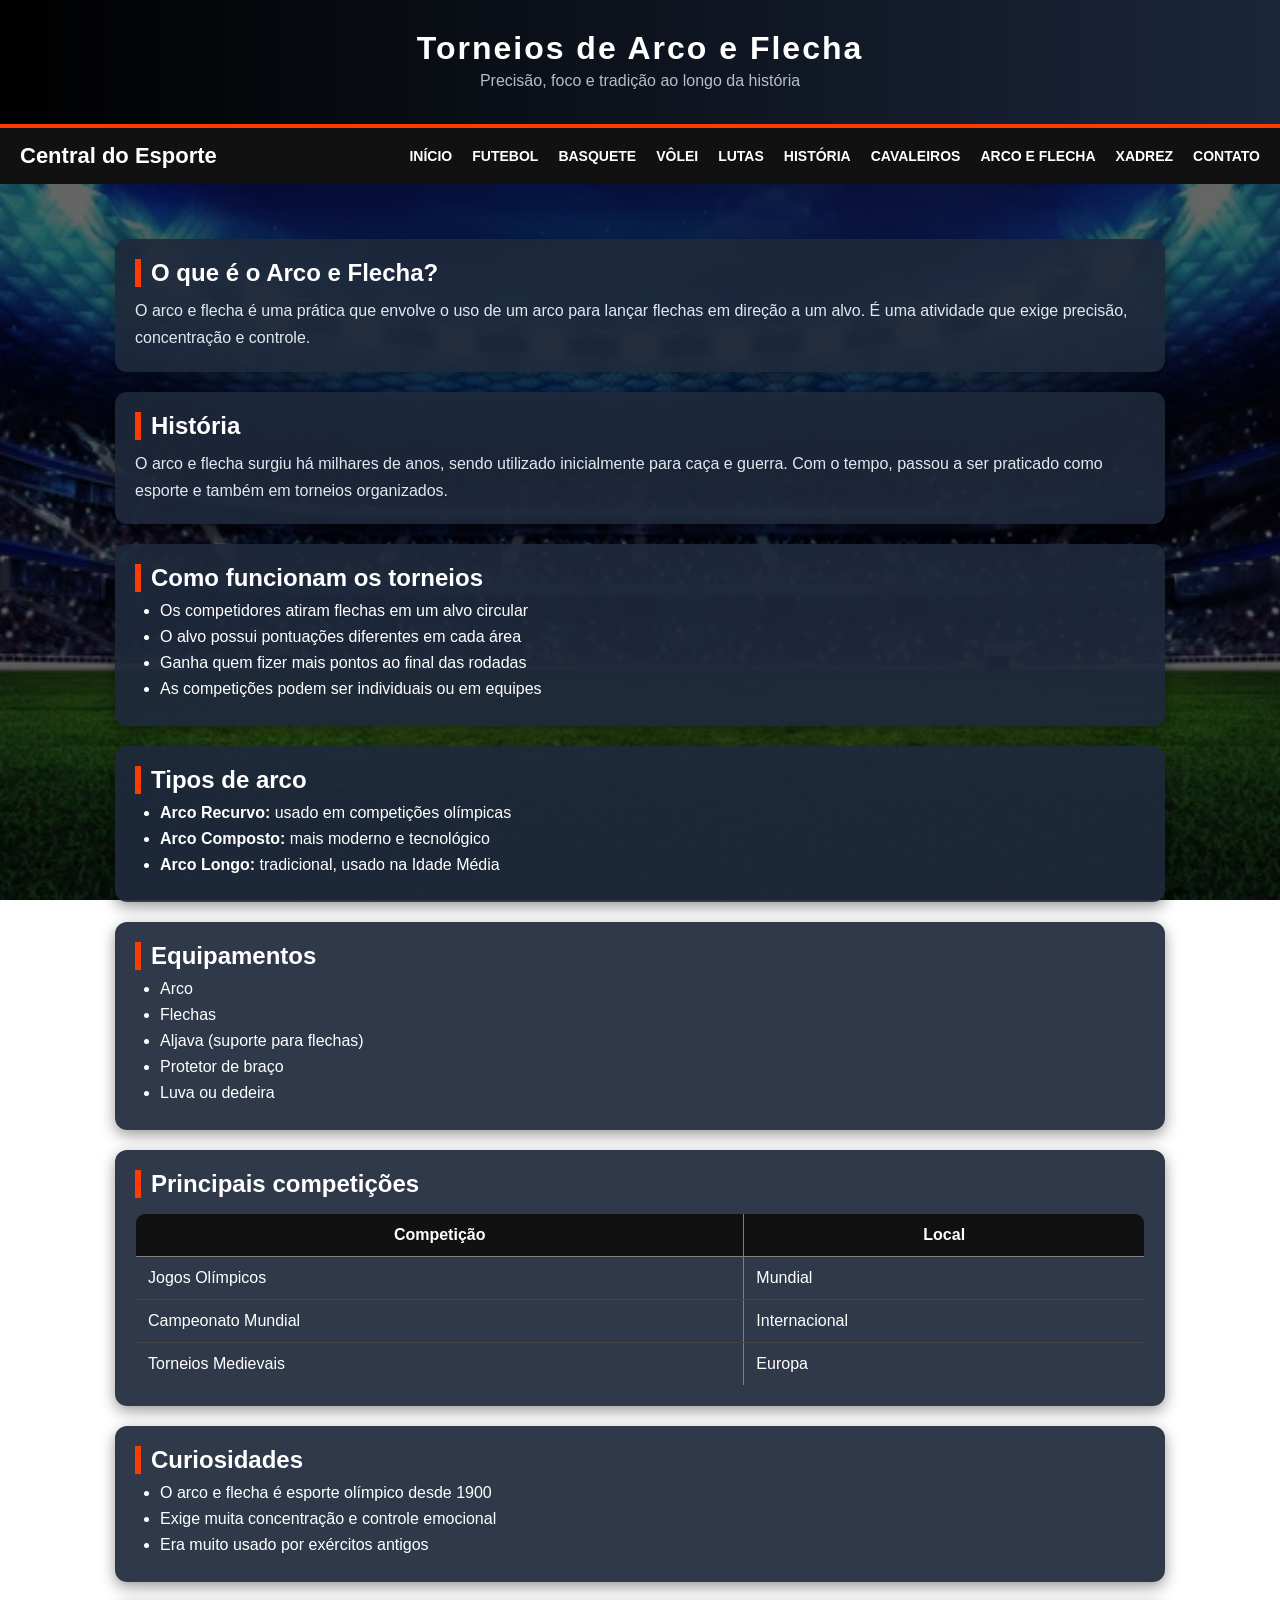
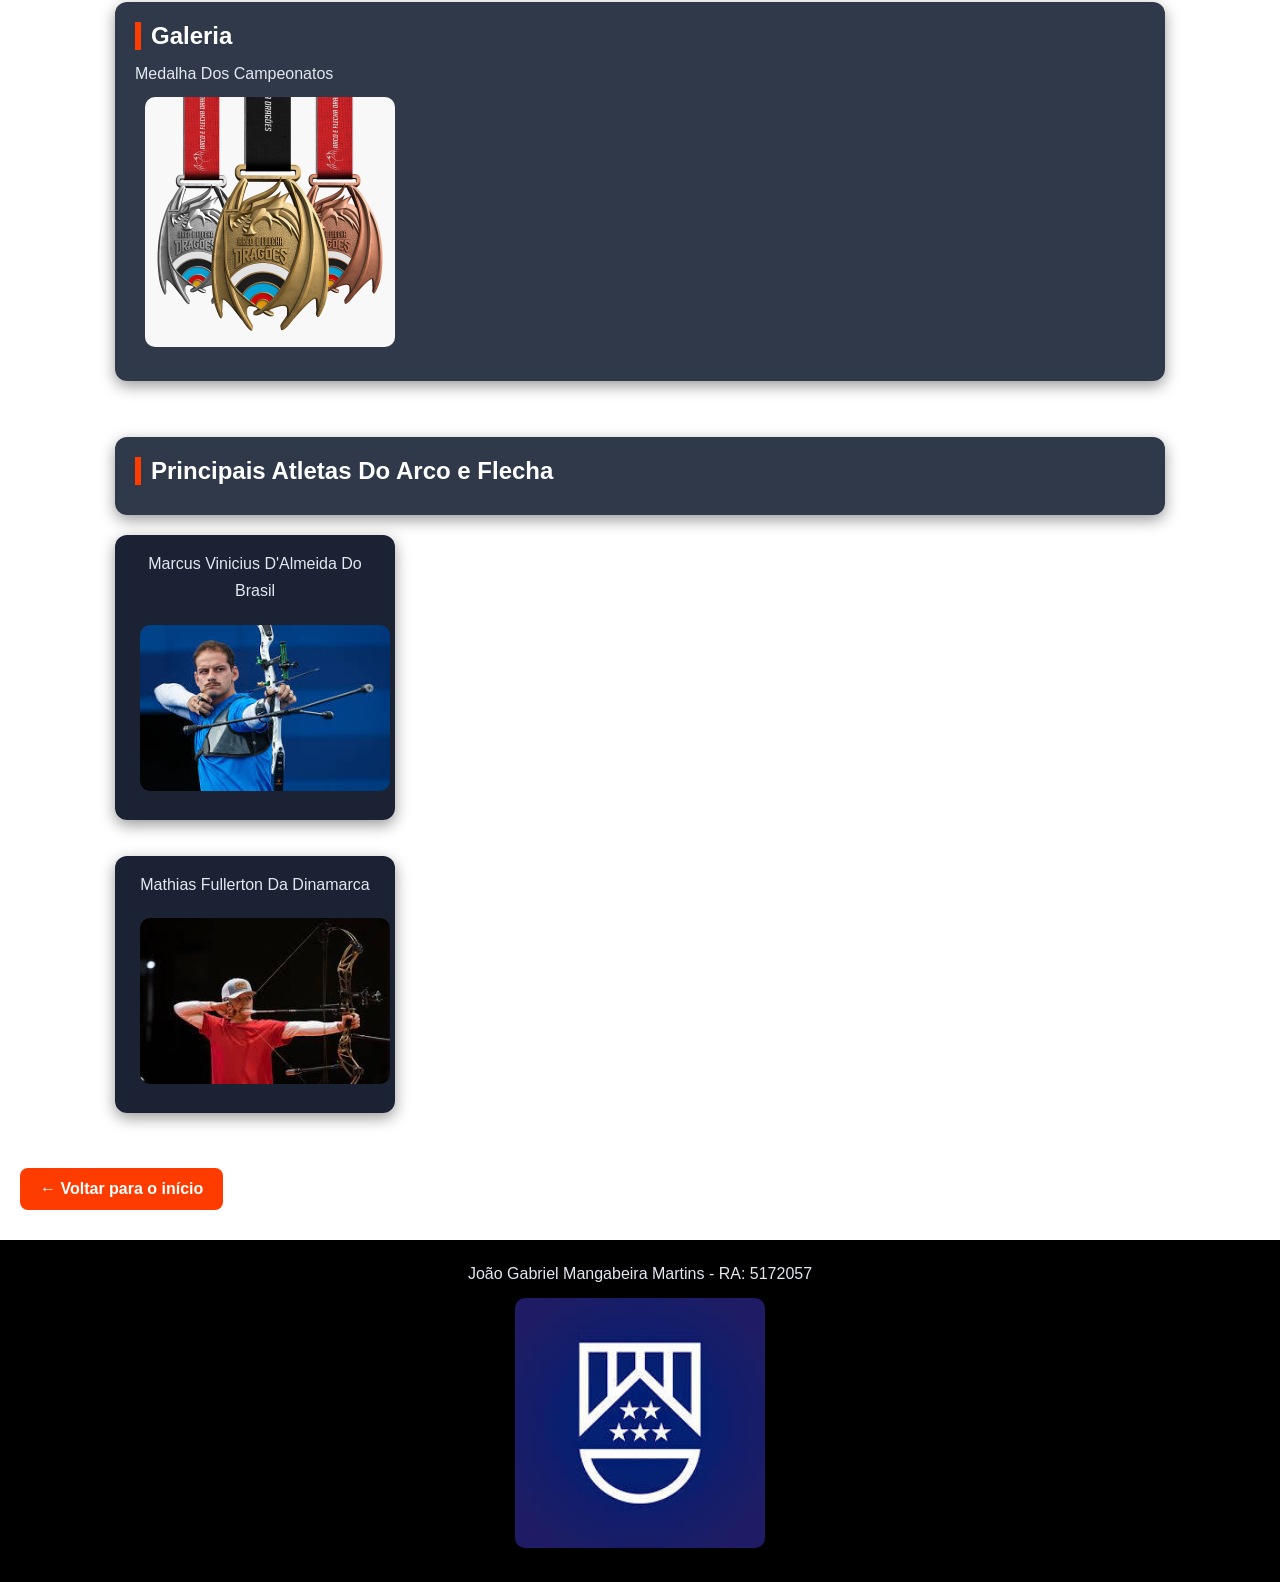
<file: arqueiros.html>
<!DOCTYPE html>
<html lang="pt-br">
<head>

    <script>(function(w,d,s,l,i){w[l]=w[l]||[];w[l].push({'gtm.start':
        new Date().getTime(),event:'gtm.js'});var f=d.getElementsByTagName(s)[0],
        j=d.createElement(s),dl=l!='dataLayer'?'&l='+l:'';j.async=true;j.src=
        'https://www.googletagmanager.com/gtm.js?id='+i+dl;f.parentNode.insertBefore(j,f);
        })(window,document,'script','dataLayer','GTM-KNHQR3X4');
    </script>


    <meta charset="UTF-8">
    <title>Central do Esporte</title>
    <link rel="stylesheet" href="css/estilo.css">
    <link rel="icon" href="imagens/torcedor.jpg">
</head>
<body>
    
    <noscript>
        <iframe src="https://www.googletagmanager.com/ns.html?id=GTM-KNHQR3X4"
            height="0" width="0" style="display:none;visibility:hidden">
        </iframe>
    </noscript>

    
<header>
    <h1>Torneios de Arco e Flecha</h1>
    <p>Precisão, foco e tradição ao longo da história</p>
</header>

<nav class="navbar">

    <div class="logo">
        Central do Esporte
    </div>

    <button class="hamburger" id="hamburger">
        ☰
    </button>

    <div class="menu" id="menu">

        <a href="index.html">Início</a>
        <a href="futebol.html">Futebol</a>
        <a href="basquete.html">Basquete</a>
        <a href="volei.html">Vôlei</a>
        <a href="luta.html">Lutas</a>
        <a href="historia.html">História</a>
        <a href="cavaleiros.html">Cavaleiros</a>
        <a href="arqueiros.html">Arco e Flecha</a>
        <a href="xadrez.html">Xadrez</a>
        <a href="contato.html">Contato</a>

    </div>

</nav>

<main>

    <section>
        <h2>O que é o Arco e Flecha?</h2>
        <p>O arco e flecha é uma prática que envolve o uso de um arco para lançar flechas em direção a um alvo. É uma atividade que exige precisão, concentração e controle.</p>
    </section>

    <section>
        <h2>História</h2>
        <p>O arco e flecha surgiu há milhares de anos, sendo utilizado inicialmente para caça e guerra. Com o tempo, passou a ser praticado como esporte e também em torneios organizados.</p>
    </section>

    <section>
        <h2>Como funcionam os torneios</h2>
        <ul>
            <li>Os competidores atiram flechas em um alvo circular</li>
            <li>O alvo possui pontuações diferentes em cada área</li>
            <li>Ganha quem fizer mais pontos ao final das rodadas</li>
            <li>As competições podem ser individuais ou em equipes</li>
        </ul>
    </section>

    <section>
        <h2>Tipos de arco</h2>
        <ul>
            <li><strong>Arco Recurvo:</strong> usado em competições olímpicas</li>
            <li><strong>Arco Composto:</strong> mais moderno e tecnológico</li>
            <li><strong>Arco Longo:</strong> tradicional, usado na Idade Média</li>
        </ul>
    </section>

    <section>
        <h2>Equipamentos</h2>
        <ul>
            <li>Arco</li>
            <li>Flechas</li>
            <li>Aljava (suporte para flechas)</li>
            <li>Protetor de braço</li>
            <li>Luva ou dedeira</li>
        </ul>
    </section>

    <section>
        <h2>Principais competições</h2>
        <table border="1">
            <tr>
                <th>Competição</th>
                <th>Local</th>
            </tr>
            <tr>
                <td>Jogos Olímpicos</td>
                <td>Mundial</td>
            </tr>
            <tr>
                <td>Campeonato Mundial</td>
                <td>Internacional</td>
            </tr>
            <tr>
                <td>Torneios Medievais</td>
                <td>Europa</td>
            </tr>
        </table>
    </section>

    <section>
        <h2>Curiosidades</h2>
        <ul>
            <li>O arco e flecha é esporte olímpico desde 1900</li>
            <li>Exige muita concentração e controle emocional</li>
            <li>Era muito usado por exércitos antigos</li>
        </ul>
    </section>

    <section>
        <h2>Galeria</h2>
        <p>Medalha Dos Campeonatos</p>
        <img src="imagens/arco1.jpg" width="250">
    </section>
    
    <br><br>
    
    <section>
        <h2>Principais Atletas Do Arco e Flecha</h2>
    </section>

    
    <div class="card">

        <p>Marcus Vinicius D'Almeida Do Brasil</p>
        <img src="imagens/marcus.jpg" width="250">

    </div>

    <br><br>

    <div class="card">
        <p>Mathias Fullerton Da Dinamarca</p>
         <img src="imagens/mathias fullerton.jpg" width="250">

    </div>
    

</main>

<div class="voltar">
    <a href="index.html">← Voltar para o início</a>
</div>

<footer>
    <p>João Gabriel Mangabeira Martins - RA: 5172057</p>
    <a href="https://www.uniube.br" target="_blank">
    <img src="imagens/uniube.jpg" alt="Uniube" width="250">
</a>

</footer>

    <script src="js/menu.js"></script>

</body>
</html>
</file>
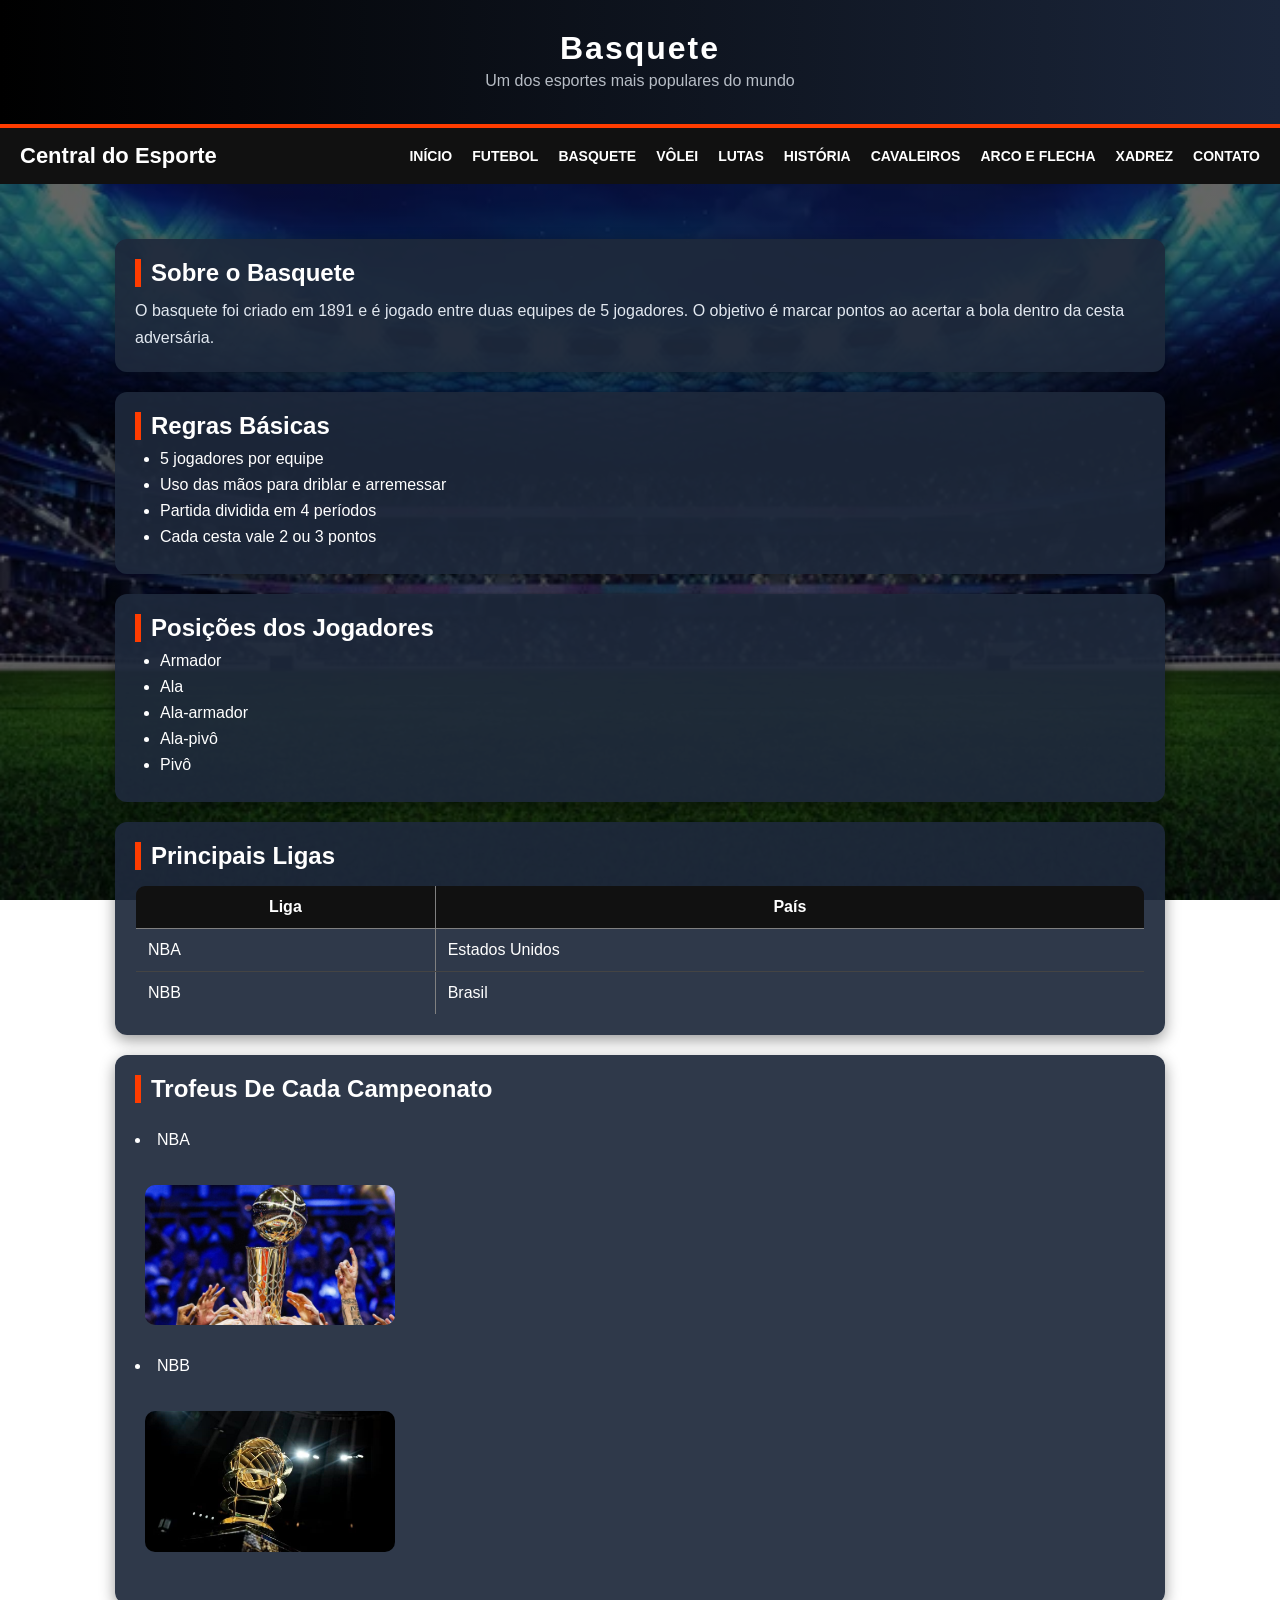
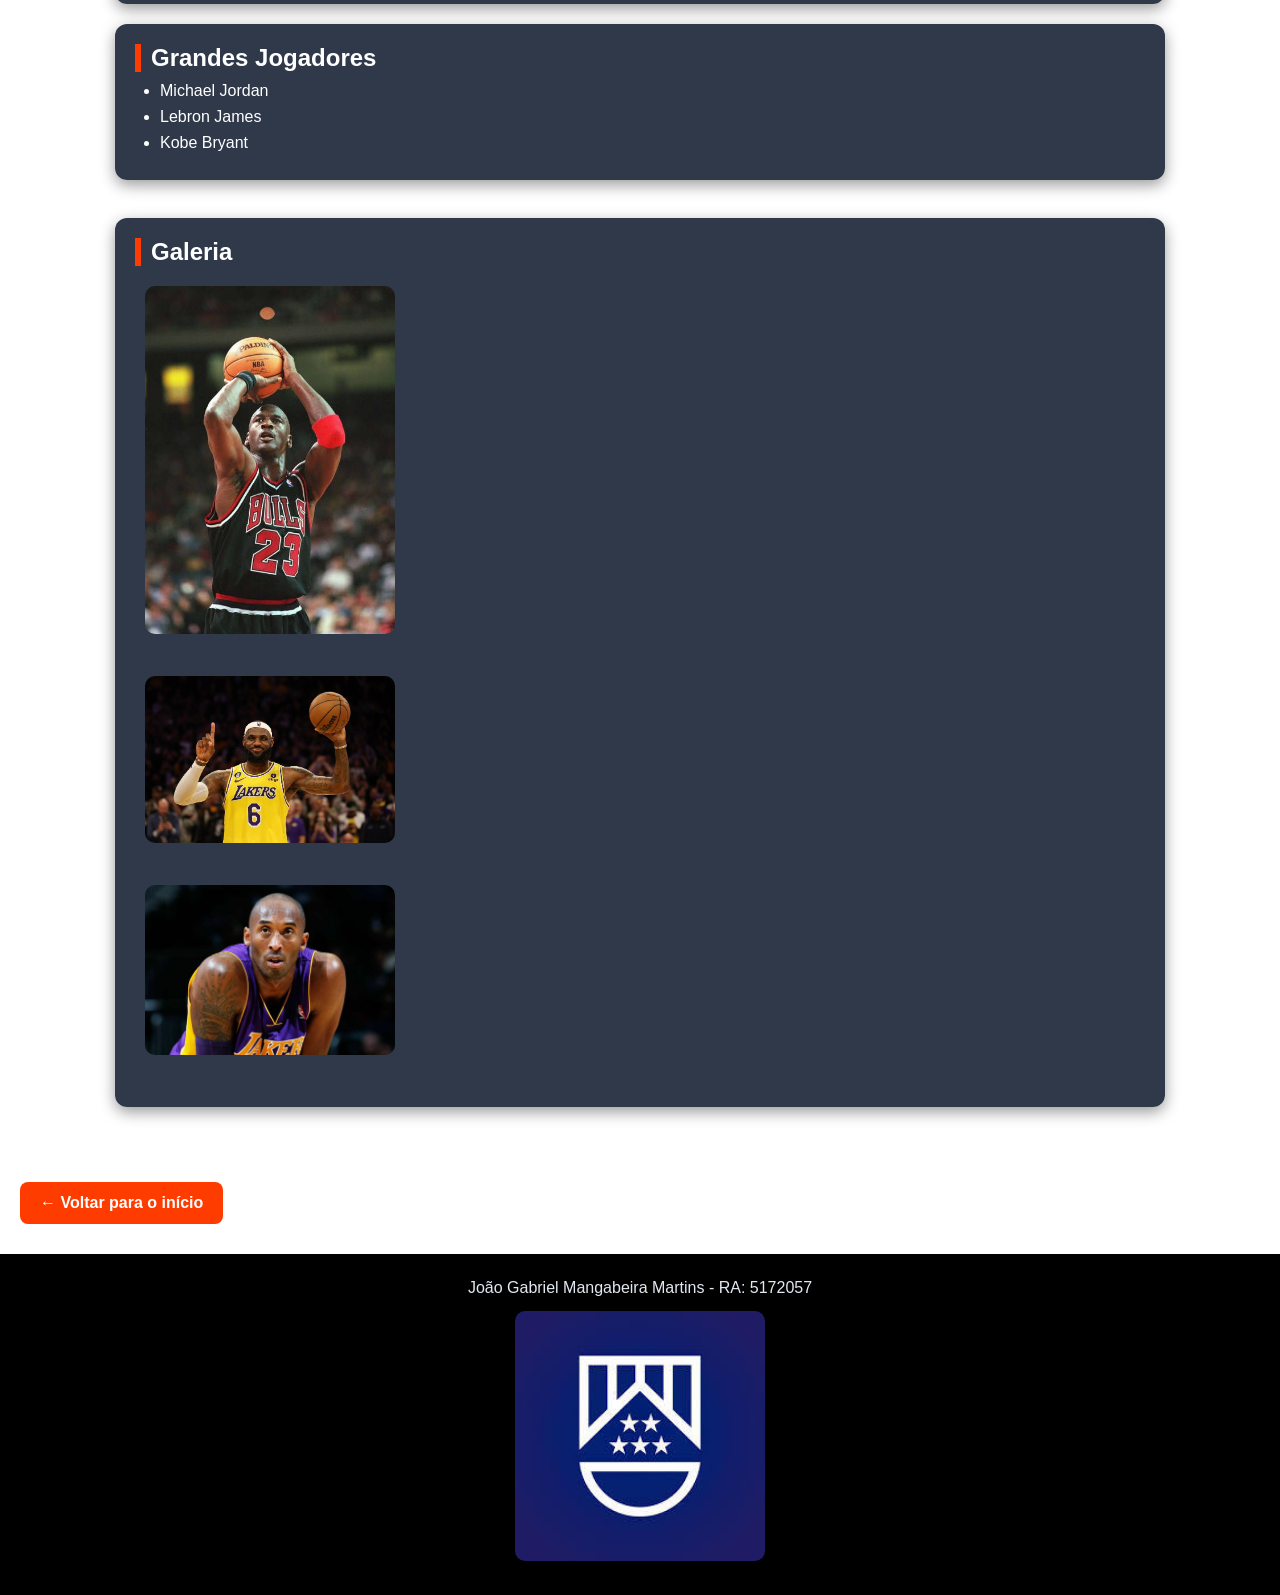
<file: basquete.html>
<!DOCTYPE html>
<html lang="pt-br">
<head>

    <script>(function(w,d,s,l,i){w[l]=w[l]||[];w[l].push({'gtm.start':
        new Date().getTime(),event:'gtm.js'});var f=d.getElementsByTagName(s)[0],
        j=d.createElement(s),dl=l!='dataLayer'?'&l='+l:'';j.async=true;j.src=
        'https://www.googletagmanager.com/gtm.js?id='+i+dl;f.parentNode.insertBefore(j,f);
        })(window,document,'script','dataLayer','GTM-KNHQR3X4');
    </script>


    <meta charset="UTF-8">
    <title>Central do Esporte</title>
    <link rel="stylesheet" href="css/estilo.css">
    <link rel="icon" href="imagens/torcedor.jpg">
</head>
<body>
    
    <noscript>
        <iframe src="https://www.googletagmanager.com/ns.html?id=GTM-KNHQR3X4"
            height="0" width="0" style="display:none;visibility:hidden">
        </iframe>
    </noscript>

<header>
    <h1>Basquete</h1>
    <p>Um dos esportes mais populares do mundo</p>
</header>

    <nav class="navbar">

    <div class="logo">
        Central do Esporte
    </div>

    <button class="hamburger" id="hamburger">
        ☰
    </button>

    <div class="menu" id="menu">

        <a href="index.html">Início</a>
        <a href="futebol.html">Futebol</a>
        <a href="basquete.html">Basquete</a>
        <a href="volei.html">Vôlei</a>
        <a href="luta.html">Lutas</a>
        <a href="historia.html">História</a>
        <a href="cavaleiros.html">Cavaleiros</a>
        <a href="arqueiros.html">Arco e Flecha</a>
        <a href="xadrez.html">Xadrez</a>
        <a href="contato.html">Contato</a>

    </div>

</nav>

<main>

    <section>
        <h2>Sobre o Basquete</h2>
        <p>O basquete foi criado em 1891 e é jogado entre duas equipes de 5 jogadores. O objetivo é marcar pontos ao acertar a bola dentro da cesta adversária.</p>
    </section>

    <section>
        <h2>Regras Básicas</h2>
        <ul>
            <li>5 jogadores por equipe</li>
            <li>Uso das mãos para driblar e arremessar</li>
            <li>Partida dividida em 4 períodos</li>
            <li>Cada cesta vale 2 ou 3 pontos</li>
        </ul>
    </section>

    <section>
        <h2>Posições dos Jogadores</h2>
        <ul>
            <li>Armador</li>
            <li>Ala</li>
            <li>Ala-armador</li>
            <li>Ala-pivô</li>
            <li>Pivô</li>
        </ul>
    </section>

    <section>
        <h2>Principais Ligas</h2>
        <table border="1">
            <tr>
                <th>Liga</th>
                <th>País</th>
            </tr>
            <tr>
                <td>NBA</td>
                <td>Estados Unidos</td>
            </tr>
            <tr>
                <td>NBB</td>
                <td>Brasil</td>
            </tr>
        </table>
    </section>

    <section>
        <h2>Trofeus De Cada Campeonato</h2><br>
        <li>NBA</li><br>
        <img src="imagens/nba.jpg" alt="NBA "width="250"><br><br>

        <li>NBB</li><br>
        <img src="imagens/nbb.jpg" alt="NBB" width="250"><br><br>

    </section>

    <section>
        <h2>Grandes Jogadores</h2>
        <ul>
            <li>Michael Jordan</li>
            <li>Lebron James</li>
            <li>Kobe Bryant</li>
        </ul>
    </section>
<br>
    <section>
        <h2>Galeria</h2>
        <img src="imagens/michael.jpg" width="250"><br><br>
        <img src="imagens/lebron.jpg" width="250"><br><br>
        <img src="imagens/kobe.jpg" width="250"><br><br>
    </section>

</main>

<div class="voltar">
    <a href="index.html">← Voltar para o início</a>
</div>

<footer>
    <p>João Gabriel Mangabeira Martins - RA: 5172057</p>
    <a href="https://www.uniube.br" target="_blank">
    <img src="imagens/uniube.jpg" alt="Uniube" width="250">
</a>
</footer>

    <script src="js/menu.js"></script>

</body>
</html>
</file>
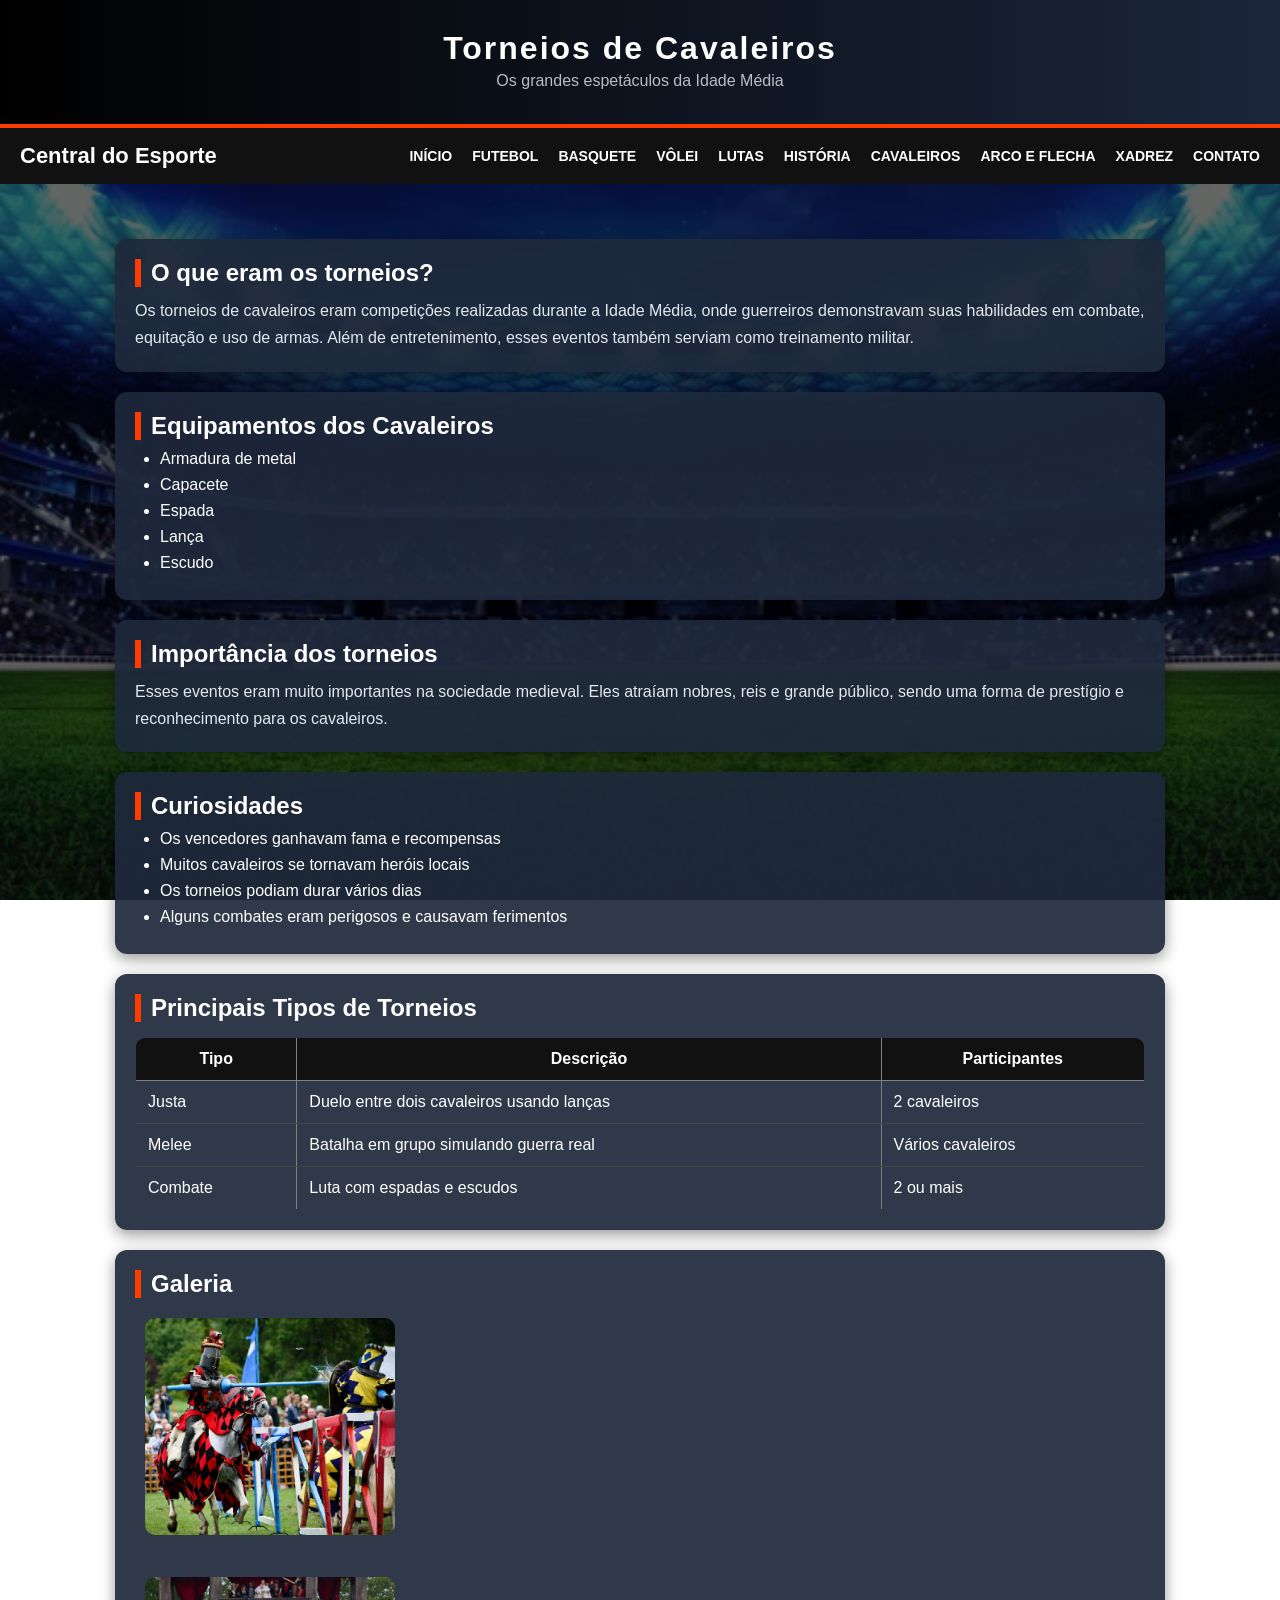
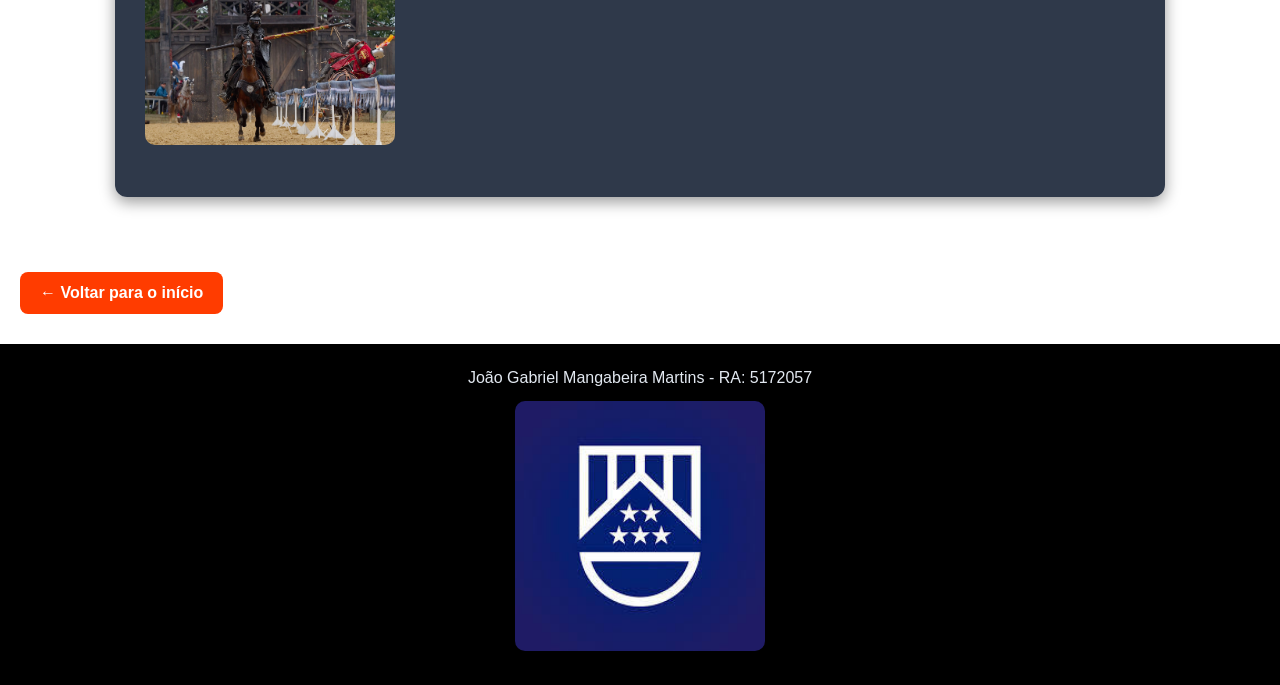
<file: cavaleiros.html>
<!DOCTYPE html>
<html lang="pt-br">
<head>

    <script>(function(w,d,s,l,i){w[l]=w[l]||[];w[l].push({'gtm.start':
        new Date().getTime(),event:'gtm.js'});var f=d.getElementsByTagName(s)[0],
        j=d.createElement(s),dl=l!='dataLayer'?'&l='+l:'';j.async=true;j.src=
        'https://www.googletagmanager.com/gtm.js?id='+i+dl;f.parentNode.insertBefore(j,f);
        })(window,document,'script','dataLayer','GTM-KNHQR3X4');
    </script>


    <meta charset="UTF-8">
    <title>Central do Esporte</title>
    <link rel="stylesheet" href="css/estilo.css">
    <link rel="icon" href="imagens/torcedor.jpg">
</head>
<body>
    
    <noscript>
        <iframe src="https://www.googletagmanager.com/ns.html?id=GTM-KNHQR3X4"
            height="0" width="0" style="display:none;visibility:hidden">
        </iframe>
    </noscript>

<header>
    <h1>Torneios de Cavaleiros</h1>
    <p>Os grandes espetáculos da Idade Média</p>
</header>

<nav class="navbar">

    <div class="logo">
        Central do Esporte
    </div>

    <button class="hamburger" id="hamburger">
        ☰
    </button>

    <div class="menu" id="menu">

        <a href="index.html">Início</a>
        <a href="futebol.html">Futebol</a>
        <a href="basquete.html">Basquete</a>
        <a href="volei.html">Vôlei</a>
        <a href="luta.html">Lutas</a>
        <a href="historia.html">História</a>
        <a href="cavaleiros.html">Cavaleiros</a>
        <a href="arqueiros.html">Arco e Flecha</a>
        <a href="xadrez.html">Xadrez</a>
        <a href="contato.html">Contato</a>

    </div>

</nav>

<main>

    <section>
        <h2>O que eram os torneios?</h2>
        <p>Os torneios de cavaleiros eram competições realizadas durante a Idade Média, onde guerreiros demonstravam suas habilidades em combate, equitação e uso de armas. Além de entretenimento, esses eventos também serviam como treinamento militar.</p>
    </section>


    <section>
        <h2>Equipamentos dos Cavaleiros</h2>
        <ul>
            <li>Armadura de metal</li>
            <li>Capacete</li>
            <li>Espada</li>
            <li>Lança</li>
            <li>Escudo</li>
        </ul>
    </section>

    <section>
        <h2>Importância dos torneios</h2>
        <p>Esses eventos eram muito importantes na sociedade medieval. Eles atraíam nobres, reis e grande público, sendo uma forma de prestígio e reconhecimento para os cavaleiros.</p>
    </section>

    <section>
        <h2>Curiosidades</h2>
        <ul>
            <li>Os vencedores ganhavam fama e recompensas</li>
            <li>Muitos cavaleiros se tornavam heróis locais</li>
            <li>Os torneios podiam durar vários dias</li>
            <li>Alguns combates eram perigosos e causavam ferimentos</li>
        </ul>
    </section>

    <section>
    <h2>Principais Tipos de Torneios</h2>

    <table border="1">
        <tr>
            <th>Tipo</th>
            <th>Descrição</th>
            <th>Participantes</th>
        </tr>

        <tr>
            <td>Justa</td>
            <td>Duelo entre dois cavaleiros usando lanças</td>
            <td>2 cavaleiros</td>
        </tr>

        <tr>
            <td>Melee</td>
            <td>Batalha em grupo simulando guerra real</td>
            <td>Vários cavaleiros</td>
        </tr>

        <tr>
            <td>Combate</td>
            <td>Luta com espadas e escudos</td>
            <td>2 ou mais</td>
        </tr>

    </table>
</section>


    <section>
        <h2>Galeria</h2>
        <img src="imagens/cavaleiro 1.jpg" width="250"><br><br>
        <img src="imagens/cavaleiro 3.jpg" width="250"><br><br>
    </section>

</main>

<div class="voltar">
    <a href="index.html">← Voltar para o início</a>
</div>

<footer>
    <p>João Gabriel Mangabeira Martins - RA: 5172057</p>
    <a href="https://www.uniube.br" target="_blank">
    <img src="imagens/uniube.jpg" alt="Uniube" width="250">
</a>

</footer>

    <script src="js/menu.js"></script>

</body>
</html>
</file>
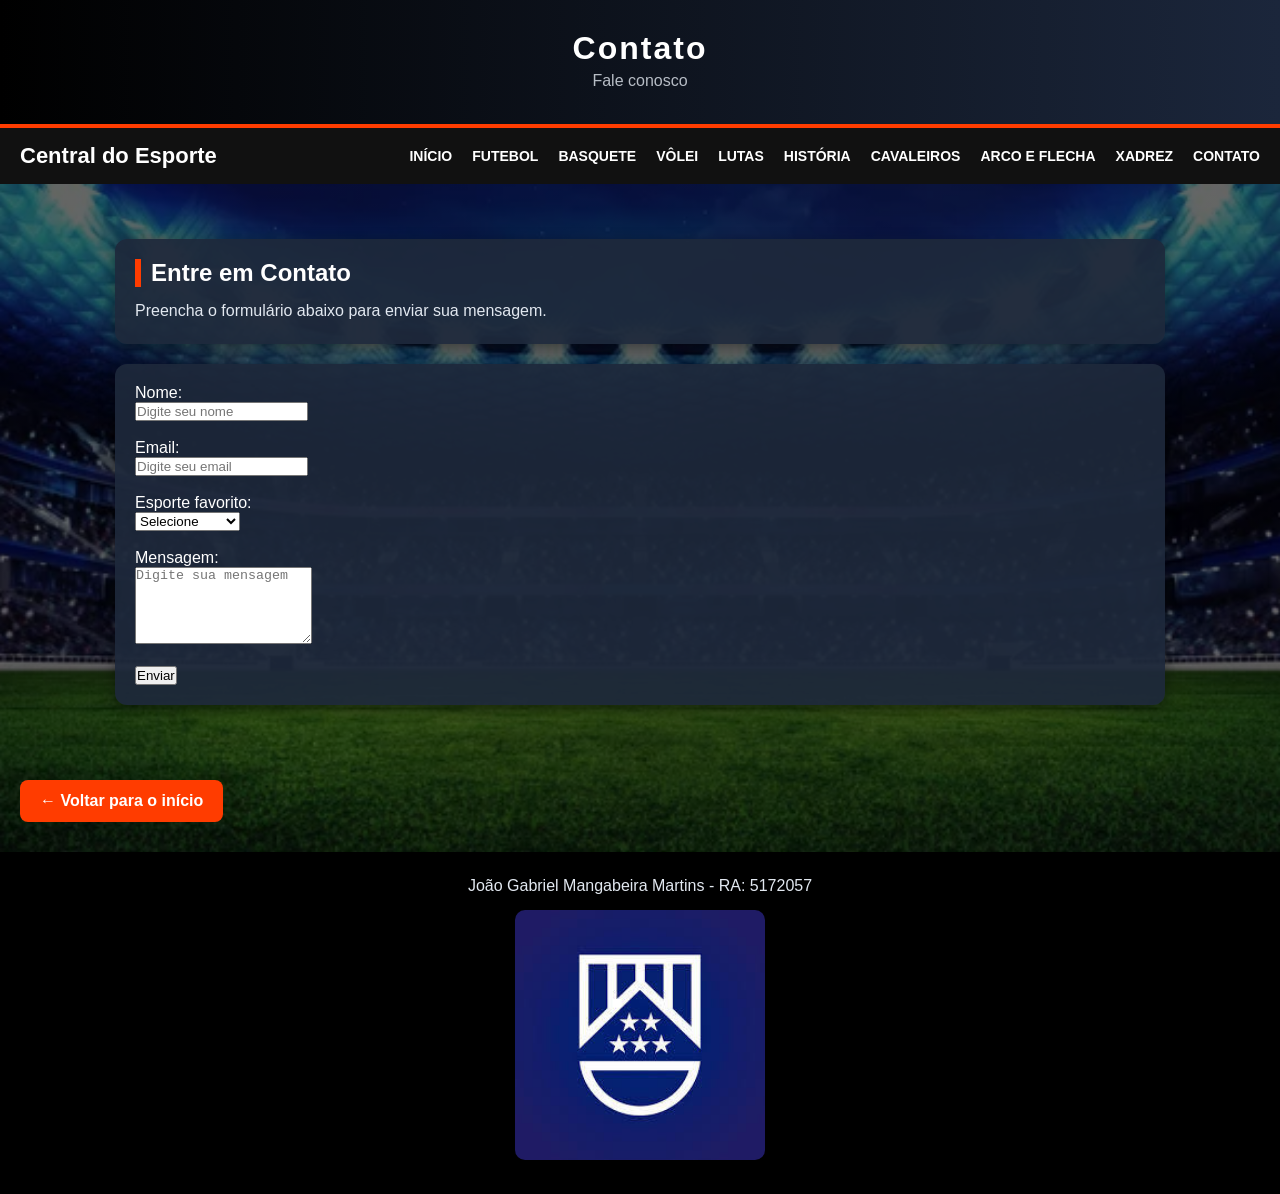
<file: contato.html>
<!DOCTYPE html>
<html lang="pt-br">
<head>

    <script>(function(w,d,s,l,i){w[l]=w[l]||[];w[l].push({'gtm.start':
        new Date().getTime(),event:'gtm.js'});var f=d.getElementsByTagName(s)[0],
        j=d.createElement(s),dl=l!='dataLayer'?'&l='+l:'';j.async=true;j.src=
        'https://www.googletagmanager.com/gtm.js?id='+i+dl;f.parentNode.insertBefore(j,f);
        })(window,document,'script','dataLayer','GTM-KNHQR3X4');
    </script>


    <meta charset="UTF-8">
    <title>Contato</title>
    <link rel="stylesheet" href="css/estilo.css">
    <link rel="icon" href="imagens/torcedor.jpg">

    <script>
        function validarFormulario() {
            let nome = document.getElementById("nome").value;
            let email = document.getElementById("email").value;
            let mensagem = document.getElementById("mensagem").value;

            if (nome === "" || email === "" || mensagem === "") {
                alert("⚠️ Por favor, preencha todos os campos antes de enviar!");
                return false;
            }

            alert("✅ Formulário enviado com sucesso!");
            return true;
        }
    </script>

</head>
<body>

    <noscript>
        <iframe src="https://www.googletagmanager.com/ns.html?id=GTM-KNHQR3X4"
            height="0" width="0" style="display:none;visibility:hidden">
        </iframe>
    </noscript>


<header>
    <h1>Contato</h1>
    <p>Fale conosco</p>
</header>

<nav class="navbar">

    <div class="logo">
        Central do Esporte
    </div>

    <button class="hamburger" id="hamburger">
        ☰
    </button>

    <div class="menu" id="menu">

        <a href="index.html">Início</a>
        <a href="futebol.html">Futebol</a>
        <a href="basquete.html">Basquete</a>
        <a href="volei.html">Vôlei</a>
        <a href="luta.html">Lutas</a>
        <a href="historia.html">História</a>
        <a href="cavaleiros.html">Cavaleiros</a>
        <a href="arqueiros.html">Arco e Flecha</a>
        <a href="xadrez.html">Xadrez</a>
        <a href="contato.html">Contato</a>

    </div>

</nav>

<main>

    <section>
        <h2>Entre em Contato</h2>
        <p>Preencha o formulário abaixo para enviar sua mensagem.</p>
    </section>

    <section>
        <form onsubmit="return validarFormulario()">

            <label for="nome">Nome:</label><br>
            <input type="text" id="nome" placeholder="Digite seu nome"><br><br>

            <label for="email">Email:</label><br>
            <input type="email" id="email" placeholder="Digite seu email"><br><br>

            <label for="esporte">Esporte favorito:</label><br>
            <select id="esporte">
                <option value="">Selecione</option>
                <option>Futebol</option>
                <option>Basquete</option>
                <option>Vôlei</option>
                <option>Lutas</option>
                <option>Xadrez</option>
                <option>Cavaleiros</option>
                <option>Arco e Flecha</option>
            </select><br><br>

            <label for="mensagem">Mensagem:</label><br>
            <textarea id="mensagem" rows="5" placeholder="Digite sua mensagem"></textarea><br><br>

            <input type="submit" value="Enviar">

        </form>
    </section>

</main>

<div class="voltar">
    <a href="index.html">← Voltar para o início</a>
</div>

<footer>
    <p>João Gabriel Mangabeira Martins - RA: 5172057</p>
    <a href="https://www.uniube.br" target="_blank">
    <img src="imagens/uniube.jpg" alt="Uniube" width="250">
</a>

</footer>

    <script src="js/menu.js"></script>

</body>
</html>
</file>
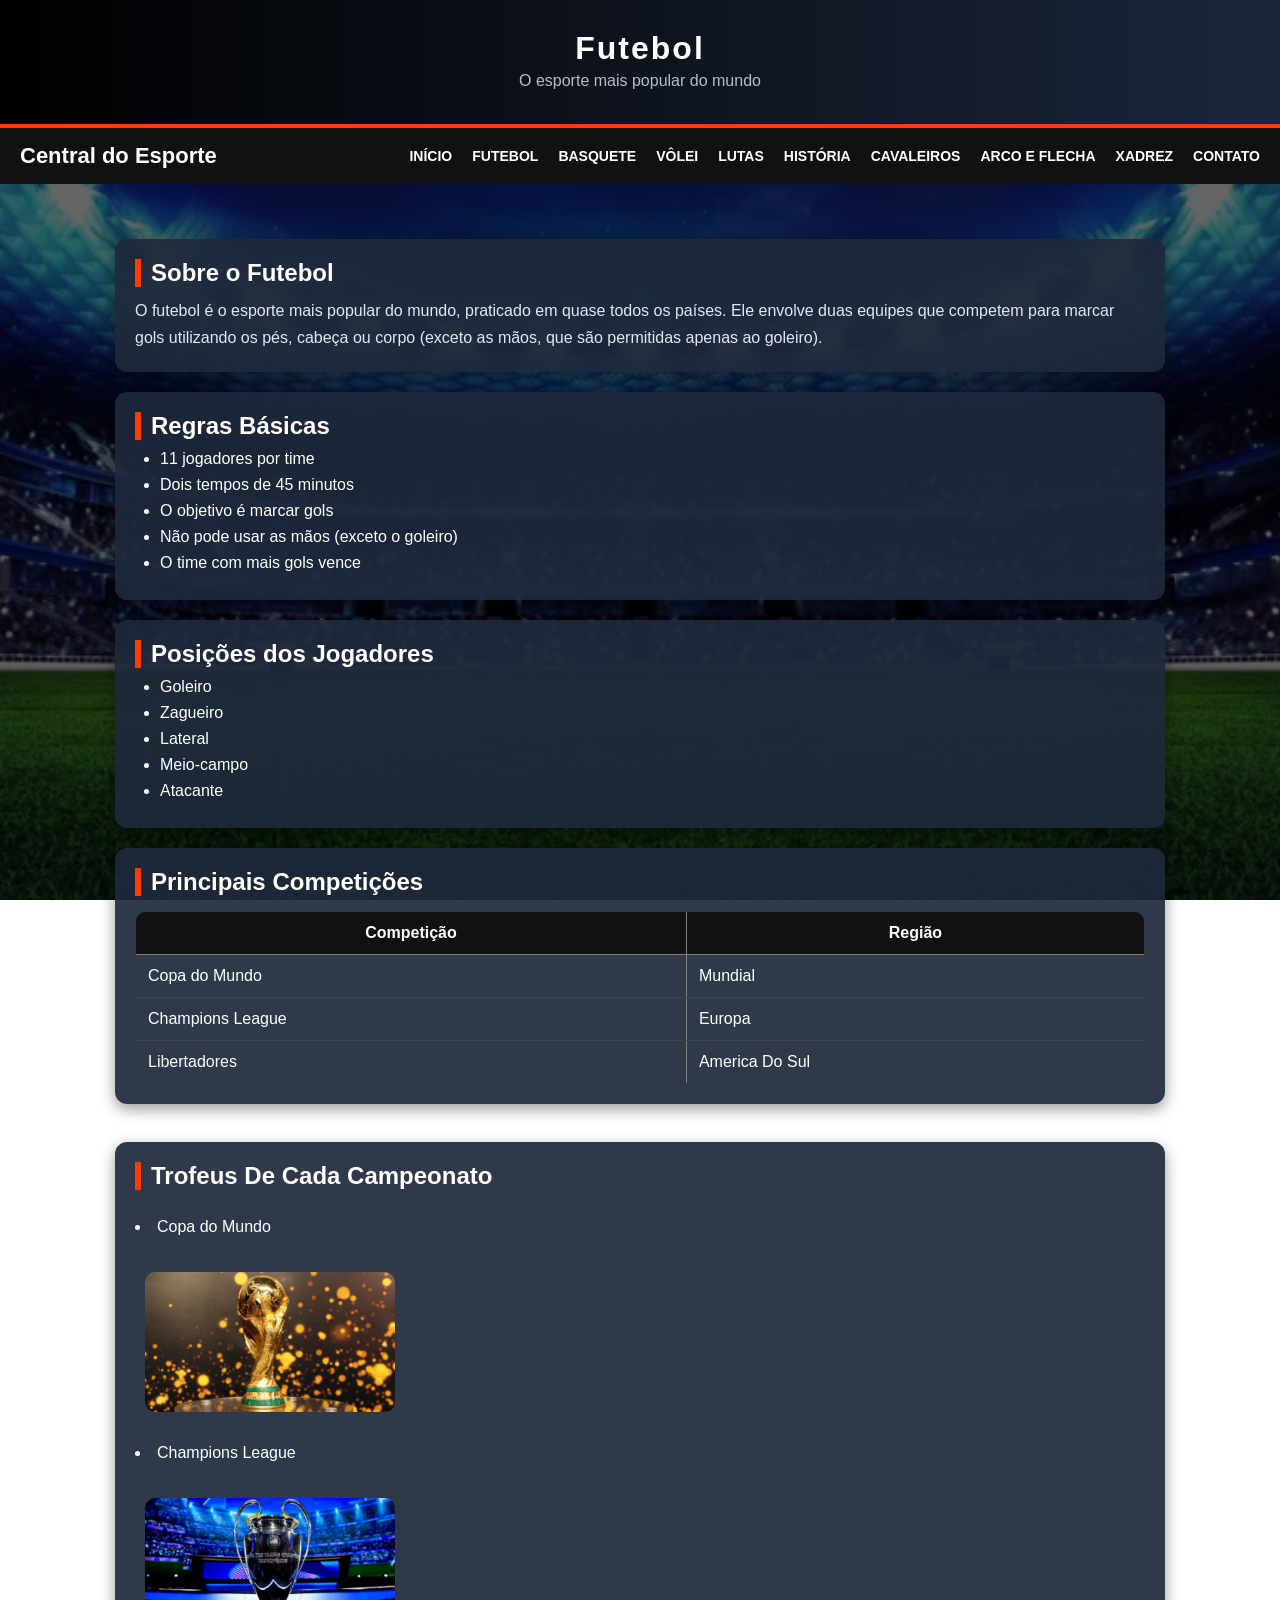
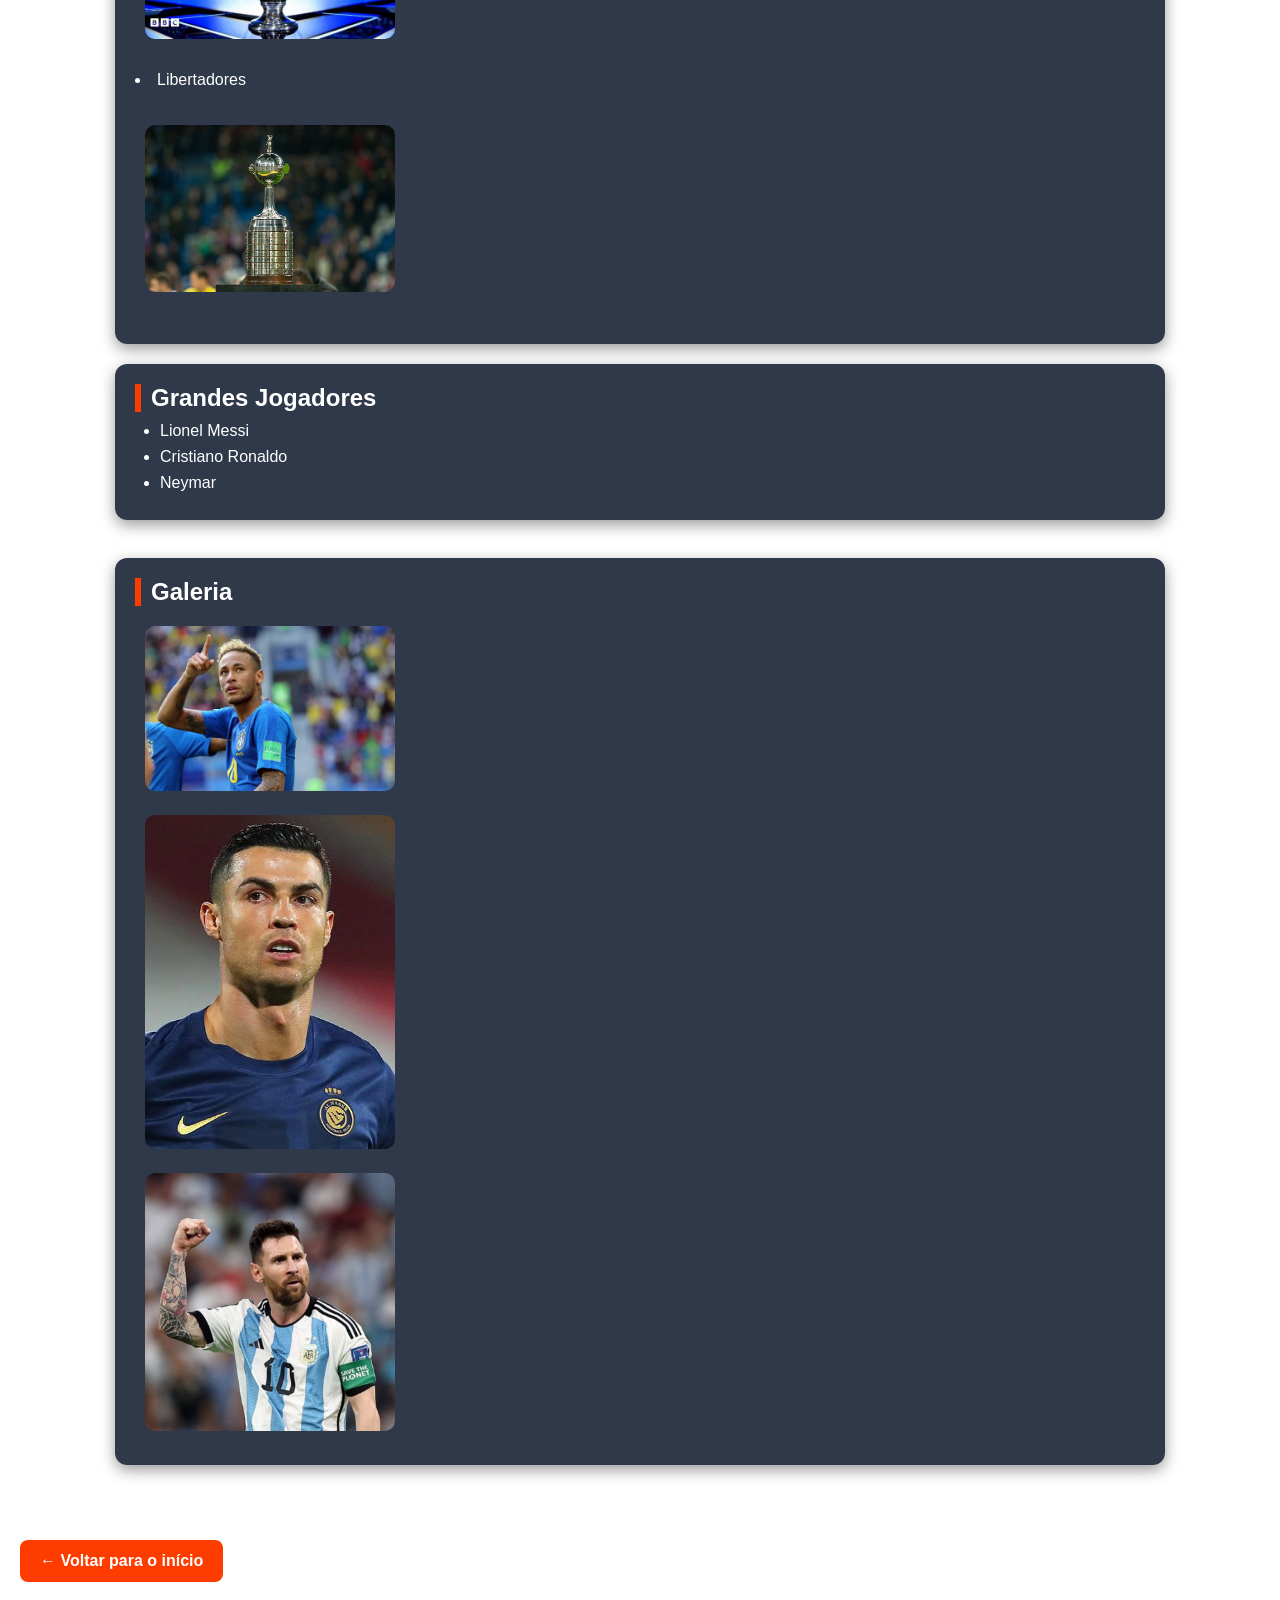
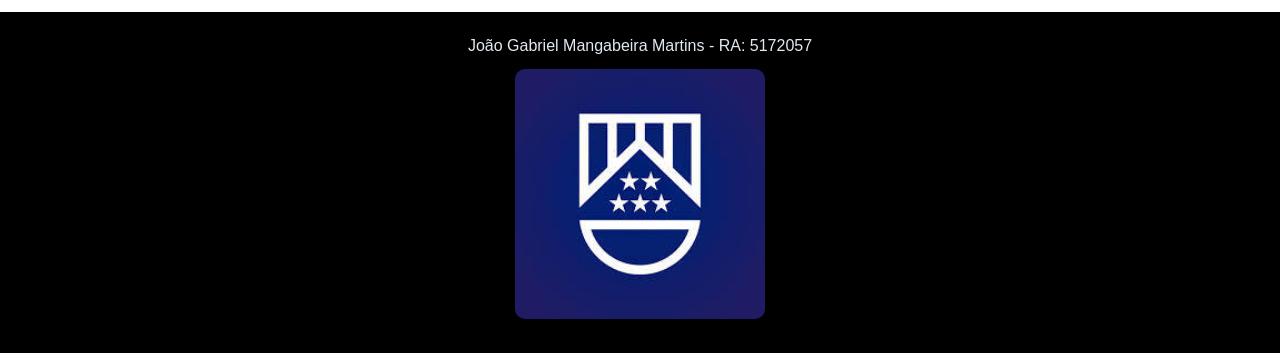
<file: futebol.html>
<!DOCTYPE html>
<html lang="pt-br">
<head>

    <script>(function(w,d,s,l,i){w[l]=w[l]||[];w[l].push({'gtm.start':
        new Date().getTime(),event:'gtm.js'});var f=d.getElementsByTagName(s)[0],
        j=d.createElement(s),dl=l!='dataLayer'?'&l='+l:'';j.async=true;j.src=
        'https://www.googletagmanager.com/gtm.js?id='+i+dl;f.parentNode.insertBefore(j,f);
        })(window,document,'script','dataLayer','GTM-KNHQR3X4');
    </script>


    <meta charset="UTF-8">
    <title>Central do Esporte</title>
    <link rel="stylesheet" href="css/estilo.css">
    <link rel="icon" href="imagens/torcedor.jpg">
</head>
<body>
    
    <noscript>
        <iframe src="https://www.googletagmanager.com/ns.html?id=GTM-KNHQR3X4"
            height="0" width="0" style="display:none;visibility:hidden">
        </iframe>
    </noscript>

<header>
    <h1>Futebol</h1>
    <p>O esporte mais popular do mundo</p>
</header>

    <nav class="navbar">

    <div class="logo">
        Central do Esporte
    </div>

    <button class="hamburger" id="hamburger">
        ☰
    </button>

    <div class="menu" id="menu">

        <a href="index.html">Início</a>
        <a href="futebol.html">Futebol</a>
        <a href="basquete.html">Basquete</a>
        <a href="volei.html">Vôlei</a>
        <a href="luta.html">Lutas</a>
        <a href="historia.html">História</a>
        <a href="cavaleiros.html">Cavaleiros</a>
        <a href="arqueiros.html">Arco e Flecha</a>
        <a href="xadrez.html">Xadrez</a>
        <a href="contato.html">Contato</a>

    </div>

</nav>

<main>

    <section>
        <h2>Sobre o Futebol</h2>
        <p>O futebol é o esporte mais popular do mundo, praticado em quase todos os países. Ele envolve duas equipes que competem para marcar gols utilizando os pés, cabeça ou corpo (exceto as mãos, que são permitidas apenas ao goleiro).</p>
    </section>

    <section>
        <h2>Regras Básicas</h2>
        <ul>
            <li>11 jogadores por time</li>
            <li>Dois tempos de 45 minutos</li>
            <li>O objetivo é marcar gols</li>
            <li>Não pode usar as mãos (exceto o goleiro)</li>
            <li>O time com mais gols vence</li>
        </ul>
    </section>

    <section>
        <h2>Posições dos Jogadores</h2>
        <ul>
            <li>Goleiro</li>
            <li>Zagueiro</li>
            <li>Lateral</li>
            <li>Meio-campo</li>
            <li>Atacante</li>
        </ul>
    </section>

    <section>
        <h2>Principais Competições</h2>
        <table border="1">
            <tr>
                <th>Competição</th>
                <th>Região</th>
            </tr>
            <tr>
                <td>Copa do Mundo</td>
                <td>Mundial</td>
            </tr>
            <tr>
                <td>Champions League</td>
                <td>Europa</td>
            </tr>
            <tr>
                <td>Libertadores</td>
                <td>America Do Sul</td>
            </tr>
        </table>
    </section>
<br>
    <section>
        <h2>Trofeus De Cada Campeonato</h2><br>
        <li>Copa do Mundo</li><br>
        <img src="imagens/copa do mundo.jpg" alt="Copa Do Mundo "width="250"><br><br>

        <li>Champions League</li><br>
        <img src="imagens/champions league.jpg" alt="Champions League" width="250"><br><br>

        <li>Libertadores</li><br>
        <img src="imagens/libertadores.jpg" alt="Libertadores" width="250">
        <br><br>

    </section>

    <section>
        <h2>Grandes Jogadores</h2>
        <ul>
            <li>Lionel Messi</li>
            <li>Cristiano Ronaldo</li>
            <li>Neymar</li>
        </ul>
    </section>
<br>
    <section>
        <h2>Galeria</h2>
        <img src="imagens/neymar.jpg" width="250"><br>
        <img src="imagens/cristiano.jpg" width="250"><br>
        <img src="imagens/messi.jpg" width="250"><br>
    </section>

</main>

<div class="voltar">
    <a href="index.html">← Voltar para o início</a>
</div>


<footer>
    <p>João Gabriel Mangabeira Martins - RA: 5172057</p>
    <a href="https://www.uniube.br" target="_blank">
    <img src="imagens/uniube.jpg" alt="Uniube" width="250">
</a>

</footer>

    <script src="js/menu.js"></script>

</body>
</html>
</file>
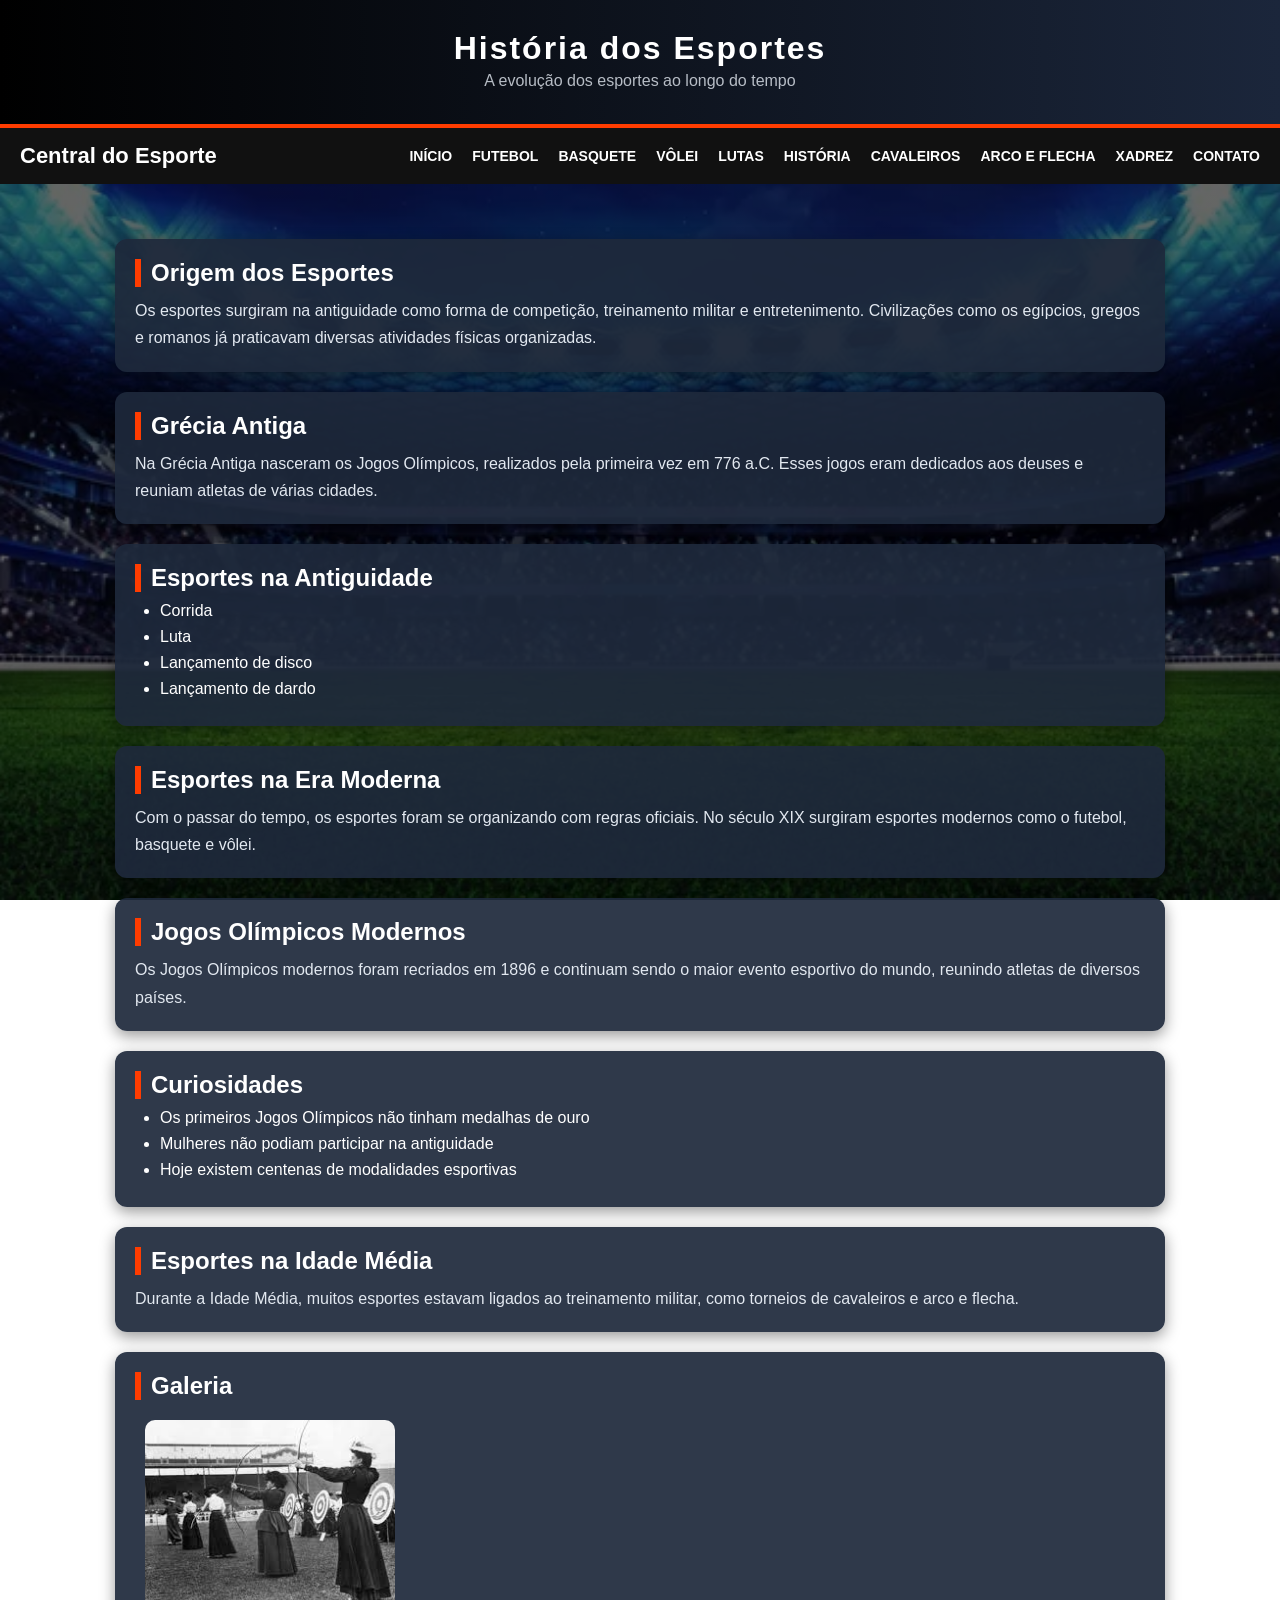
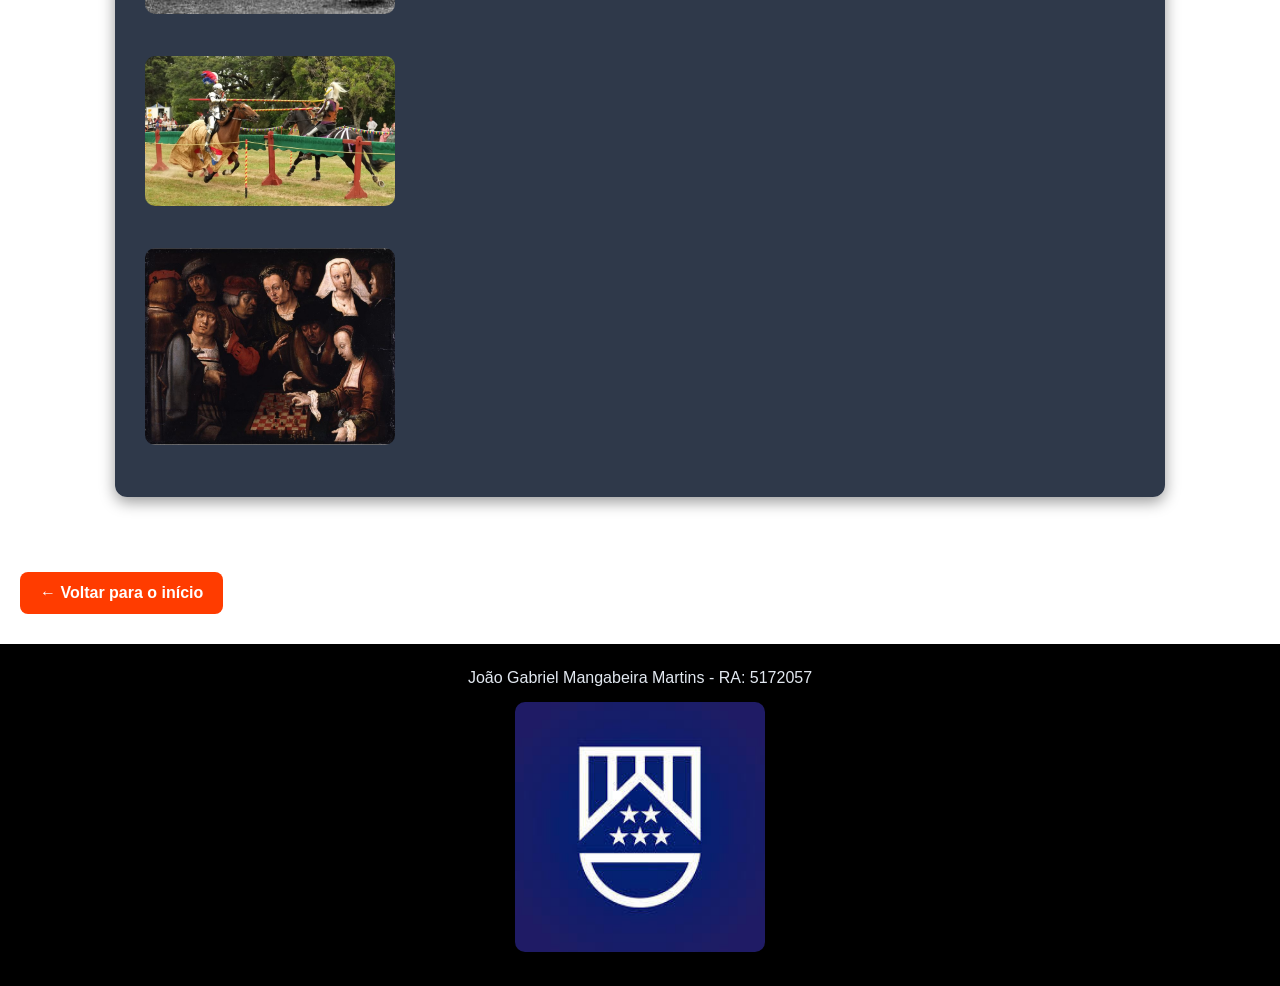
<file: historia.html>
<!DOCTYPE html>
<html lang="pt-br">
<head>

    <script>(function(w,d,s,l,i){w[l]=w[l]||[];w[l].push({'gtm.start':
        new Date().getTime(),event:'gtm.js'});var f=d.getElementsByTagName(s)[0],
        j=d.createElement(s),dl=l!='dataLayer'?'&l='+l:'';j.async=true;j.src=
        'https://www.googletagmanager.com/gtm.js?id='+i+dl;f.parentNode.insertBefore(j,f);
        })(window,document,'script','dataLayer','GTM-KNHQR3X4');
    </script>


    <meta charset="UTF-8">
    <title>Central do Esporte</title>
    <link rel="stylesheet" href="css/estilo.css">
    <link rel="icon" href="imagens/torcedor.jpg">
</head>
<body>
    
    <noscript>
        <iframe src="https://www.googletagmanager.com/ns.html?id=GTM-KNHQR3X4"
            height="0" width="0" style="display:none;visibility:hidden">
        </iframe>
    </noscript>

<header>
    <h1>História dos Esportes</h1>
    <p>A evolução dos esportes ao longo do tempo</p>
</header>

<nav class="navbar">

    <div class="logo">
        Central do Esporte
    </div>

    <button class="hamburger" id="hamburger">
        ☰
    </button>

    <div class="menu" id="menu">

        <a href="index.html">Início</a>
        <a href="futebol.html">Futebol</a>
        <a href="basquete.html">Basquete</a>
        <a href="volei.html">Vôlei</a>
        <a href="luta.html">Lutas</a>
        <a href="historia.html">História</a>
        <a href="cavaleiros.html">Cavaleiros</a>
        <a href="arqueiros.html">Arco e Flecha</a>
        <a href="xadrez.html">Xadrez</a>
        <a href="contato.html">Contato</a>

    </div>

</nav>

<main>

    <section>
        <h2>Origem dos Esportes</h2>
        <p>Os esportes surgiram na antiguidade como forma de competição, treinamento militar e entretenimento. Civilizações como os egípcios, gregos e romanos já praticavam diversas atividades físicas organizadas.</p>
    </section>

    <section>
        <h2>Grécia Antiga</h2>
        <p>Na Grécia Antiga nasceram os Jogos Olímpicos, realizados pela primeira vez em 776 a.C. Esses jogos eram dedicados aos deuses e reuniam atletas de várias cidades.</p>
    </section>

    <section>
        <h2>Esportes na Antiguidade</h2>
        <ul>
            <li>Corrida</li>
            <li>Luta</li>
            <li>Lançamento de disco</li>
            <li>Lançamento de dardo</li>
        </ul>
    </section>


    <section>
        <h2>Esportes na Era Moderna</h2>
        <p>Com o passar do tempo, os esportes foram se organizando com regras oficiais. No século XIX surgiram esportes modernos como o futebol, basquete e vôlei.</p>
    </section>

    <section>
        <h2>Jogos Olímpicos Modernos</h2>
        <p>Os Jogos Olímpicos modernos foram recriados em 1896 e continuam sendo o maior evento esportivo do mundo, reunindo atletas de diversos países.</p>
    </section>

    <section>
        <h2>Curiosidades</h2>
        <ul>
            <li>Os primeiros Jogos Olímpicos não tinham medalhas de ouro</li>
            <li>Mulheres não podiam participar na antiguidade</li>
            <li>Hoje existem centenas de modalidades esportivas</li>
        </ul>
    </section>

    <section>
        <h2>Esportes na Idade Média</h2>
        <p>Durante a Idade Média, muitos esportes estavam ligados ao treinamento militar, como torneios de cavaleiros e arco e flecha.</p>
    </section>

    <section>
        <h2>Galeria</h2>
        <img src="imagens/arco e flecha.jpg" width="250"><br><br>   
        <img src="imagens/cavaleiros.jpg" width="250"><br><br>
        <img src="imagens/xadrez.jpg" width="250"><br><br>
    </section>

</main>

<div class="voltar">
    <a href="index.html">← Voltar para o início</a>
</div>

<footer>
    <p>João Gabriel Mangabeira Martins - RA: 5172057</p>
   <a href="https://www.uniube.br" target="_blank">
    <img src="imagens/uniube.jpg" alt="Uniube" width="250">
</a>

</footer>

    <script src="js/menu.js"></script>

</body>
</html>
</file>
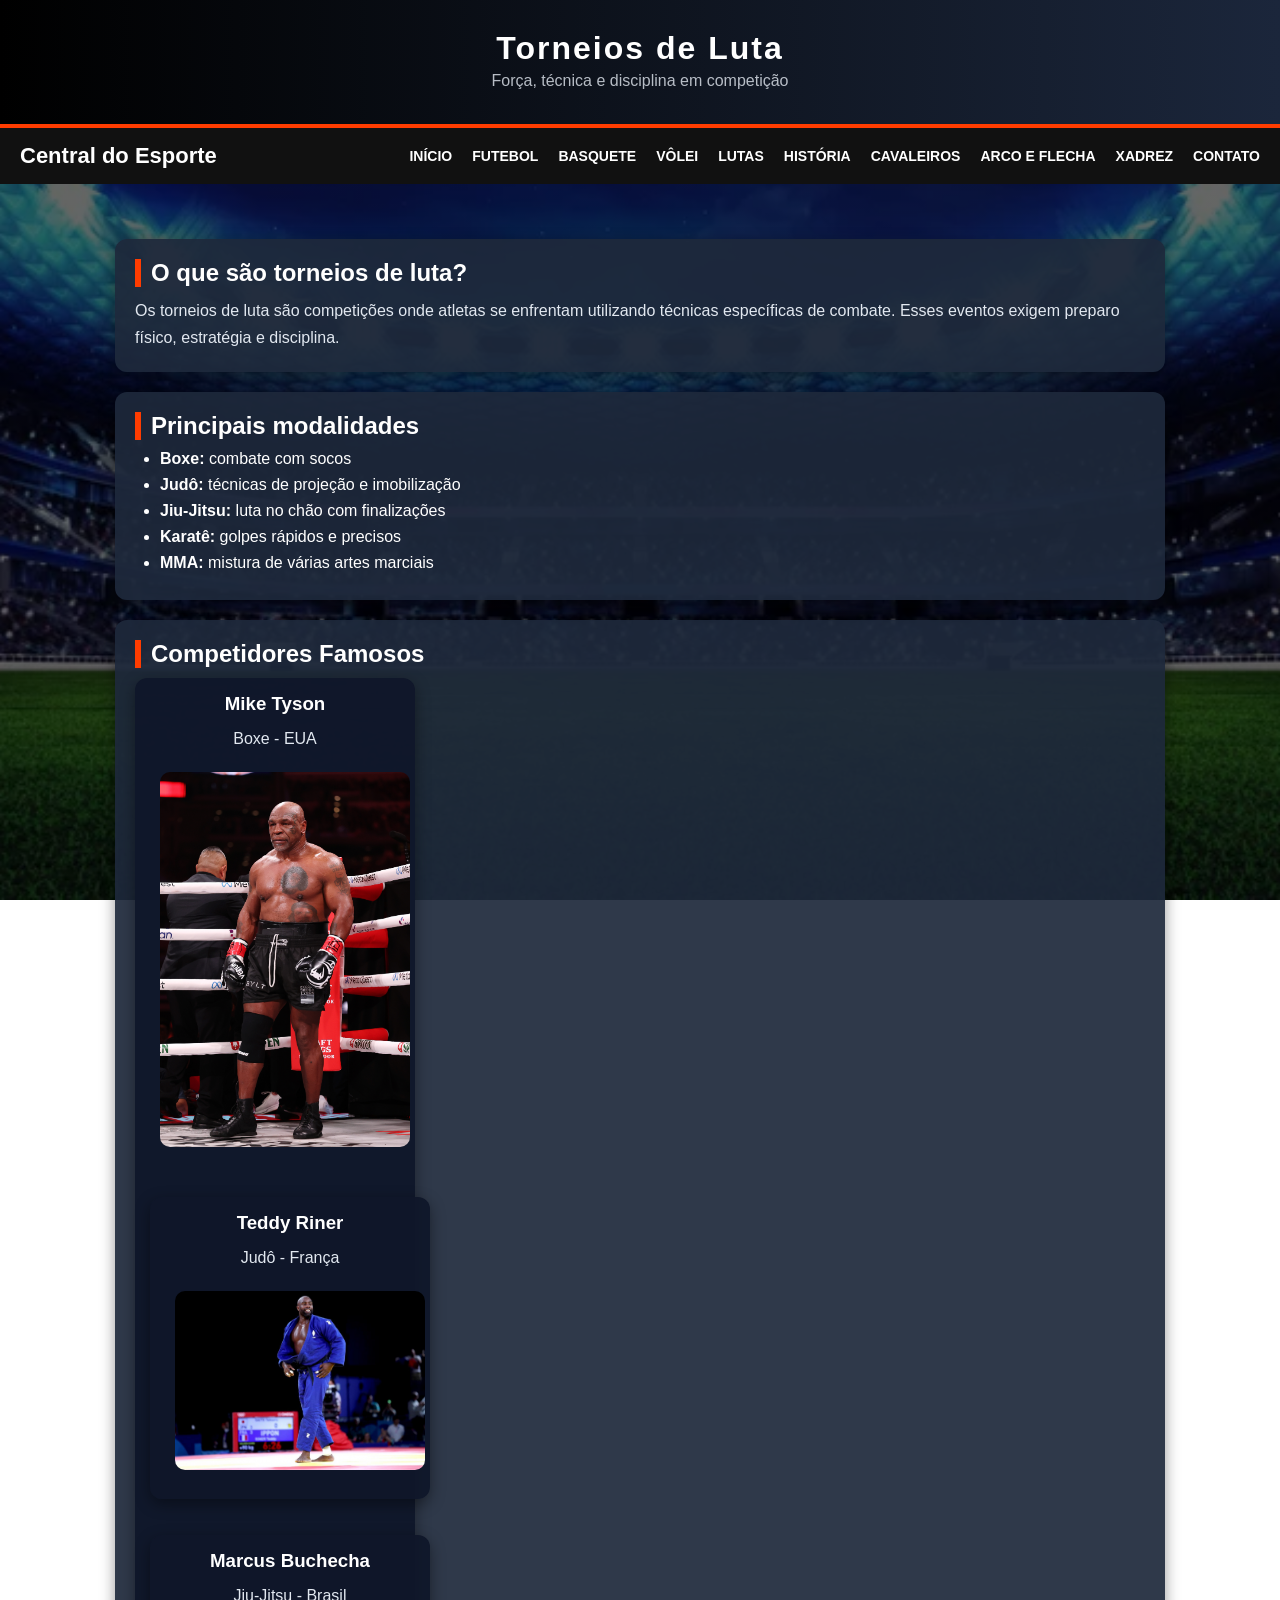
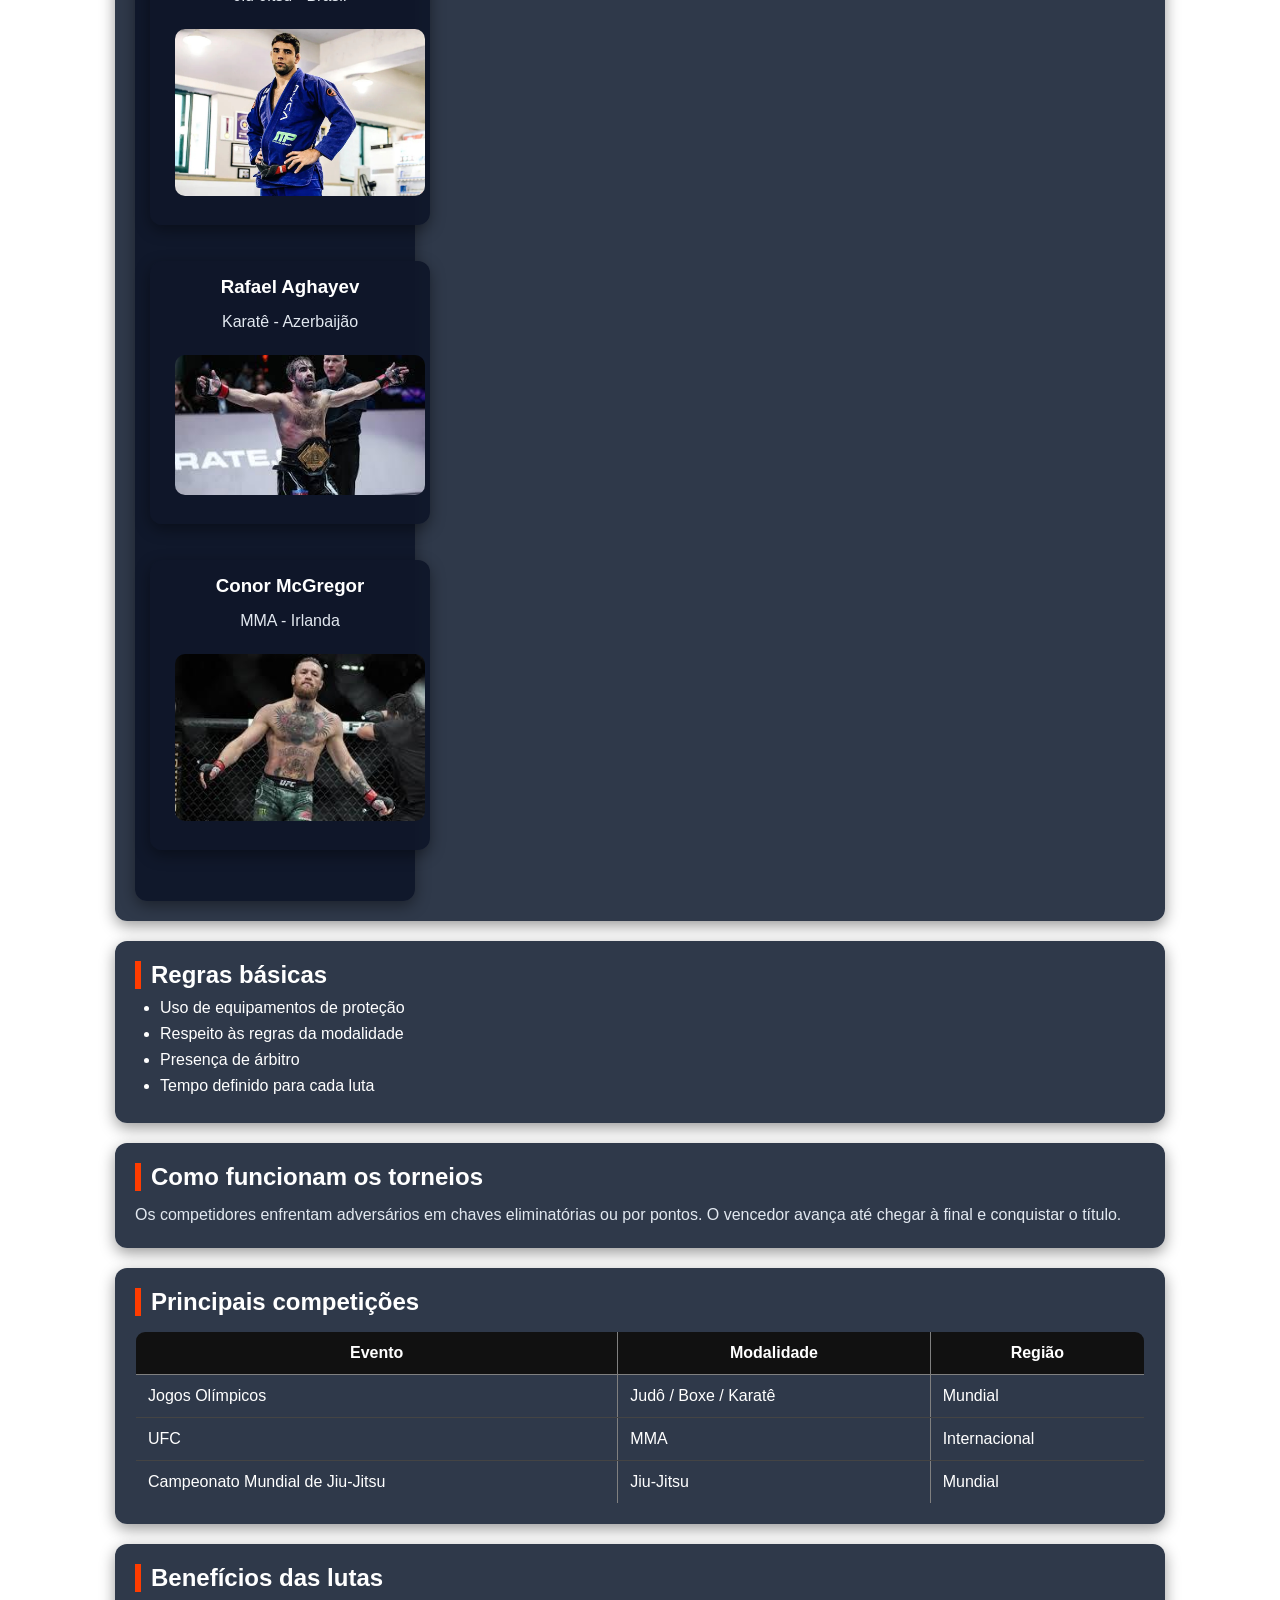
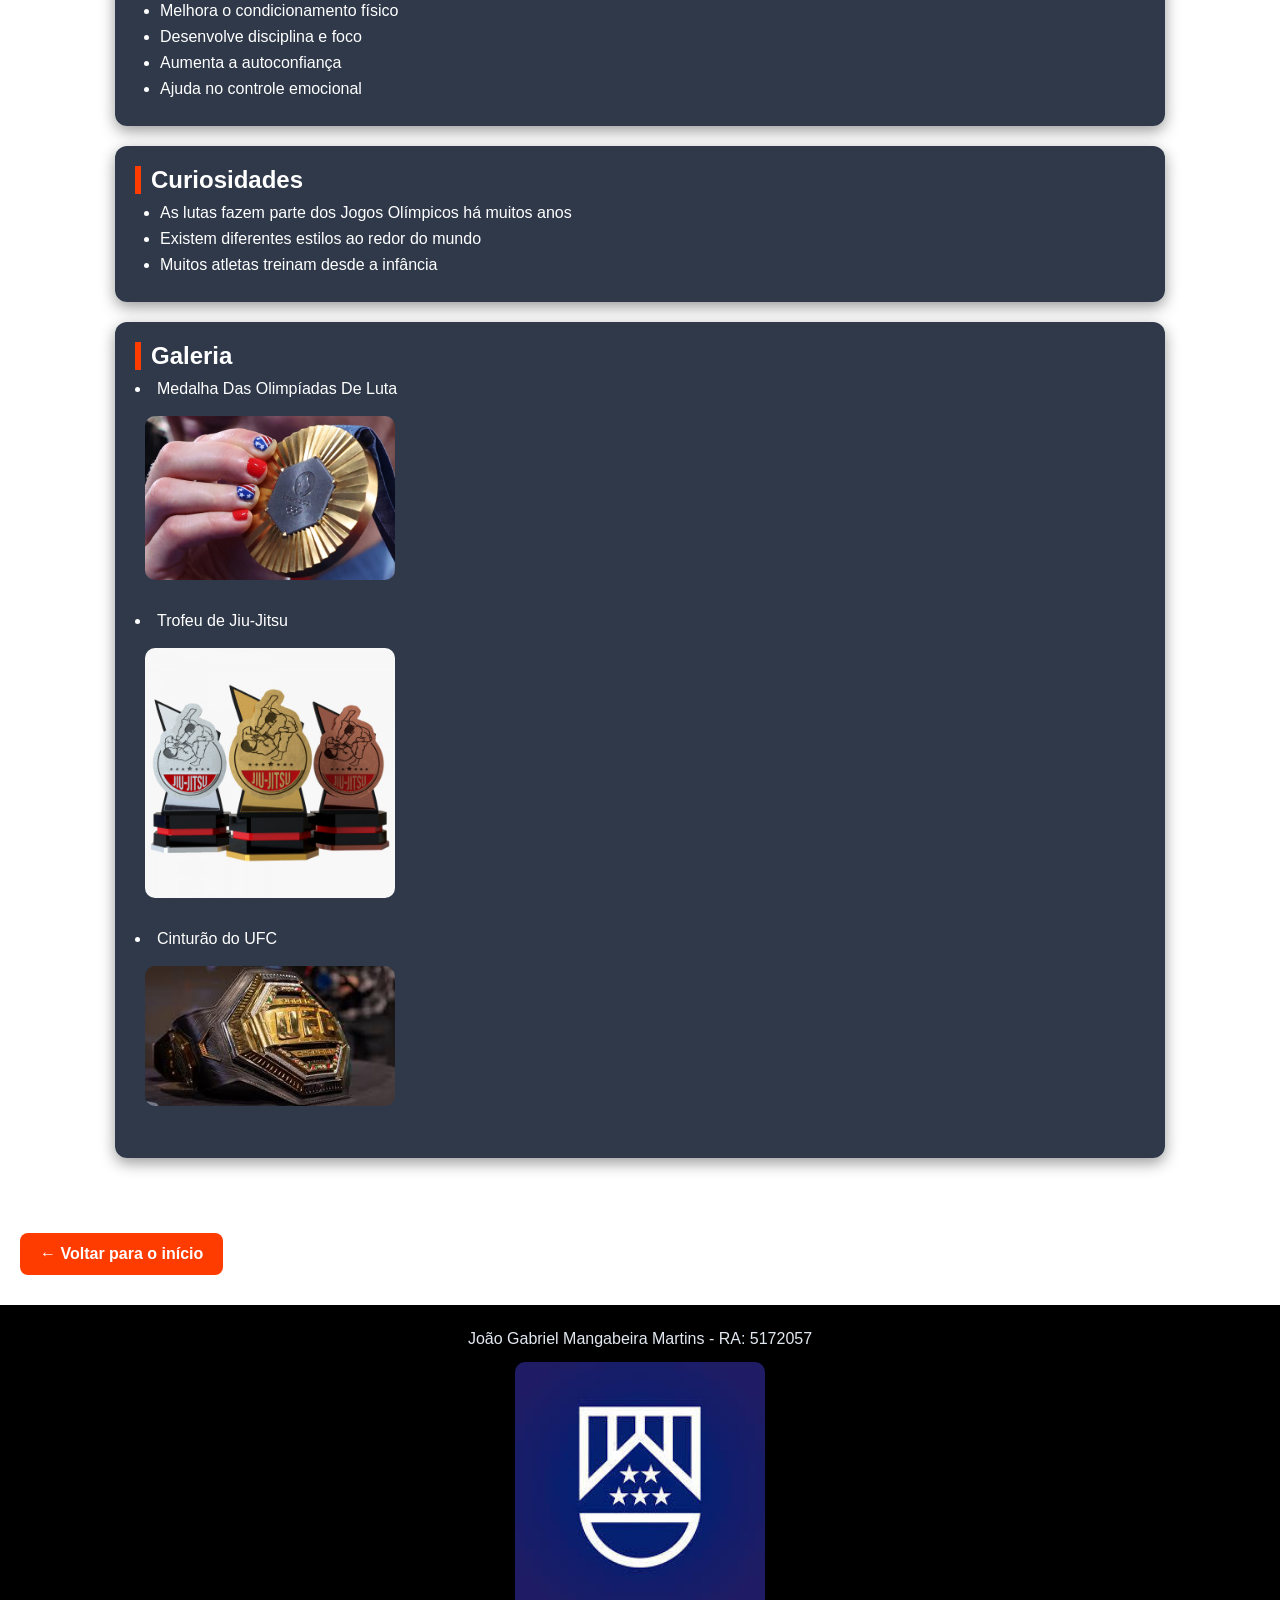
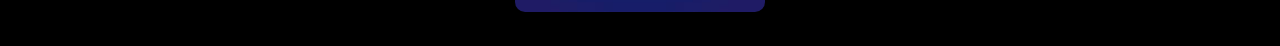
<file: luta.html>
<!DOCTYPE html>
<html lang="pt-br">
<head>

    <script>(function(w,d,s,l,i){w[l]=w[l]||[];w[l].push({'gtm.start':
        new Date().getTime(),event:'gtm.js'});var f=d.getElementsByTagName(s)[0],
        j=d.createElement(s),dl=l!='dataLayer'?'&l='+l:'';j.async=true;j.src=
        'https://www.googletagmanager.com/gtm.js?id='+i+dl;f.parentNode.insertBefore(j,f);
        })(window,document,'script','dataLayer','GTM-KNHQR3X4');
    </script>


    <meta charset="UTF-8">
    <title>Central do Esporte</title>
    <link rel="stylesheet" href="css/estilo.css">
    <link rel="icon" href="imagens/torcedor.jpg">
</head>
<body>
    
    <noscript>
        <iframe src="https://www.googletagmanager.com/ns.html?id=GTM-KNHQR3X4"
            height="0" width="0" style="display:none;visibility:hidden">
        </iframe>
    </noscript>

<header>
    <h1>Torneios de Luta</h1>
    <p>Força, técnica e disciplina em competição</p>
</header>

<nav class="navbar">

    <div class="logo">
        Central do Esporte
    </div>

    <button class="hamburger" id="hamburger">
        ☰
    </button>

    <div class="menu" id="menu">

        <a href="index.html">Início</a>
        <a href="futebol.html">Futebol</a>
        <a href="basquete.html">Basquete</a>
        <a href="volei.html">Vôlei</a>
        <a href="luta.html">Lutas</a>
        <a href="historia.html">História</a>
        <a href="cavaleiros.html">Cavaleiros</a>
        <a href="arqueiros.html">Arco e Flecha</a>
        <a href="xadrez.html">Xadrez</a>
        <a href="contato.html">Contato</a>

    </div>

</nav>

<main>

    <section>
        <h2>O que são torneios de luta?</h2>
        <p>Os torneios de luta são competições onde atletas se enfrentam utilizando técnicas específicas de combate. Esses eventos exigem preparo físico, estratégia e disciplina.</p>
    </section>

    <section>
        <h2>Principais modalidades</h2>
        <ul>
            <li><strong>Boxe:</strong> combate com socos</li>
            <li><strong>Judô:</strong> técnicas de projeção e imobilização</li>
            <li><strong>Jiu-Jitsu:</strong> luta no chão com finalizações</li>
            <li><strong>Karatê:</strong> golpes rápidos e precisos</li>
            <li><strong>MMA:</strong> mistura de várias artes marciais</li>
        </ul>
    </section>

    <section>
        <h2>Competidores Famosos</h2>

        
        <div class="card">
            <div>
                <h3>Mike Tyson</h3>
                <p>Boxe - EUA</p>
                <img src="imagens/tyson.jpg" alt="Mike Tyson" width="250">
                
            </div>
            <br><br>
            <div class="card">
                <h3>Teddy Riner</h3>
                <p>Judô - França</p>
                <img src="imagens/riner.jpg" alt="Teddy Riner" width="250">
                
            </div>
            <br><br>

            <div class="card">
                <h3>Marcus Buchecha</h3>
                <p>Jiu-Jitsu - Brasil</p>
                <img src="imagens/buchecha.jpg" alt="Buchecha" width="250">
                
            </div>
            <br><br>

            <div class="card">
                <h3>Rafael Aghayev</h3>
                <p>Karatê - Azerbaijão</p>
                <img src="imagens/aghayev.jpg" alt="Aghayev" width="250">
                
            </div>
            <br><br>

            <div class="card">
                <h3>Conor McGregor</h3>
                <p>MMA - Irlanda</p>
                <img src="imagens/mcgregor.jpg" alt="McGregor" width="250">
                
            </div>
            <br><br>

        </div>
    </section>

    <section>
        <h2>Regras básicas</h2>
        <ul>
            <li>Uso de equipamentos de proteção</li>
            <li>Respeito às regras da modalidade</li>
            <li>Presença de árbitro</li>
            <li>Tempo definido para cada luta</li>
        </ul>
    </section>

    <section>
        <h2>Como funcionam os torneios</h2>
        <p>Os competidores enfrentam adversários em chaves eliminatórias ou por pontos. O vencedor avança até chegar à final e conquistar o título.</p>
    </section>

    <section>
        <h2>Principais competições</h2>
        <table border="1">
            <tr>
                <th>Evento</th>
                <th>Modalidade</th>
                <th>Região</th>
            </tr>

            <tr>
                <td>Jogos Olímpicos</td>
                <td>Judô / Boxe / Karatê</td>
                <td>Mundial</td>
            </tr>

            <tr>
                <td>UFC</td>
                <td>MMA</td>
                <td>Internacional</td>
            </tr>

            <tr>
                <td>Campeonato Mundial de Jiu-Jitsu</td>
                <td>Jiu-Jitsu</td>
                <td>Mundial</td>
            </tr>
        </table>
    </section>

    <section>
        <h2>Benefícios das lutas</h2>
        <ul>
            <li>Melhora o condicionamento físico</li>
            <li>Desenvolve disciplina e foco</li>
            <li>Aumenta a autoconfiança</li>
            <li>Ajuda no controle emocional</li>
        </ul>
    </section>

    <section>
        <h2>Curiosidades</h2>
        <ul>
            <li>As lutas fazem parte dos Jogos Olímpicos há muitos anos</li>
            <li>Existem diferentes estilos ao redor do mundo</li>
            <li>Muitos atletas treinam desde a infância</li>
        </ul>
    </section>

    <section>
        <h2>Galeria</h2>

        <li>Medalha Das Olimpíadas De Luta</li>
        <img src="imagens/medalha de luta.jpg" width="250"><br><br>

        <li>Trofeu de Jiu-Jitsu</li>
        <img src="imagens/trofeu do Jiu Jitsu.jpg" width="250"><br><br>

        <li>Cinturão do UFC</li>
        <img src="imagens/trofeu do ufc.jpg" width="250"><br><br>


    </section>

</main>

<div class="voltar">
    <a href="index.html">← Voltar para o início</a>
</div>

<footer>
    <p>João Gabriel Mangabeira Martins - RA: 5172057</p>
    <a href="https://www.uniube.br" target="_blank">
    <img src="imagens/uniube.jpg" alt="Uniube" width="250">
</a>

</footer>

    <script src="js/menu.js"></script>

</body>
</html>
</file>
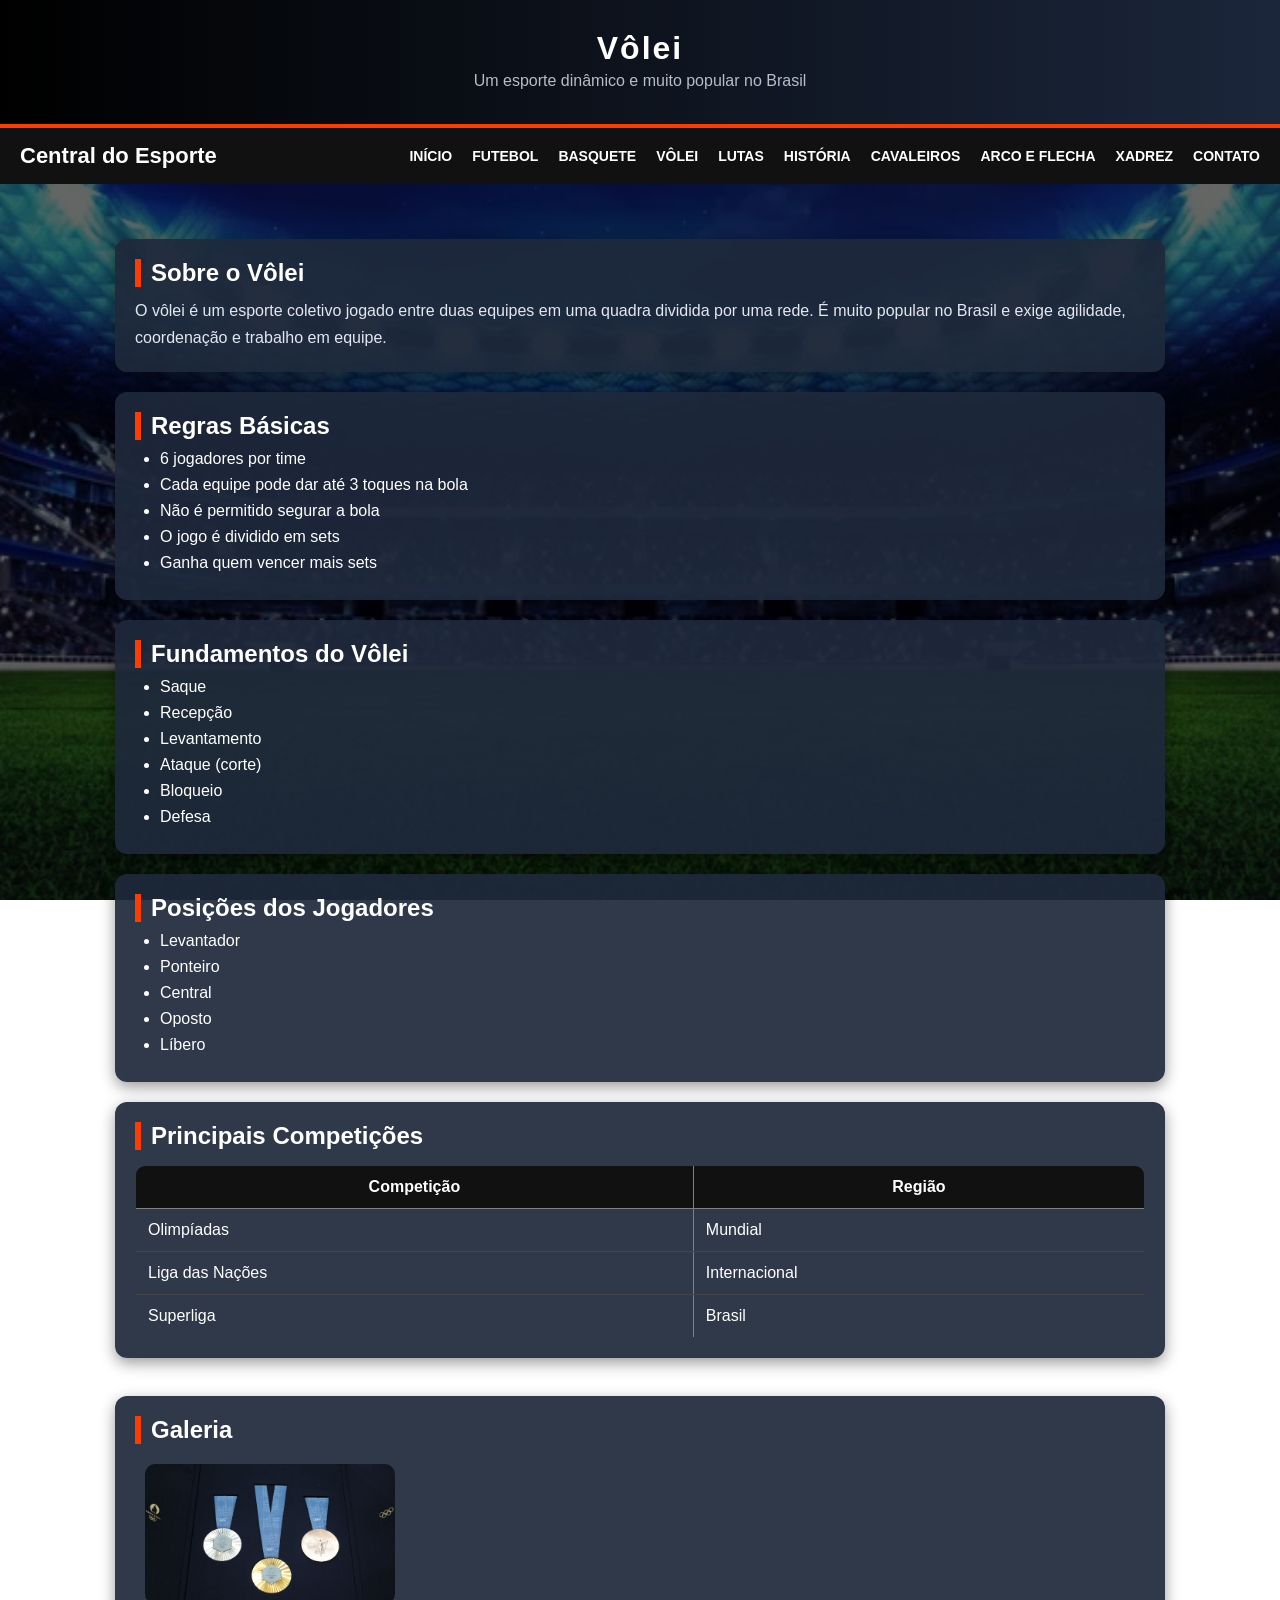
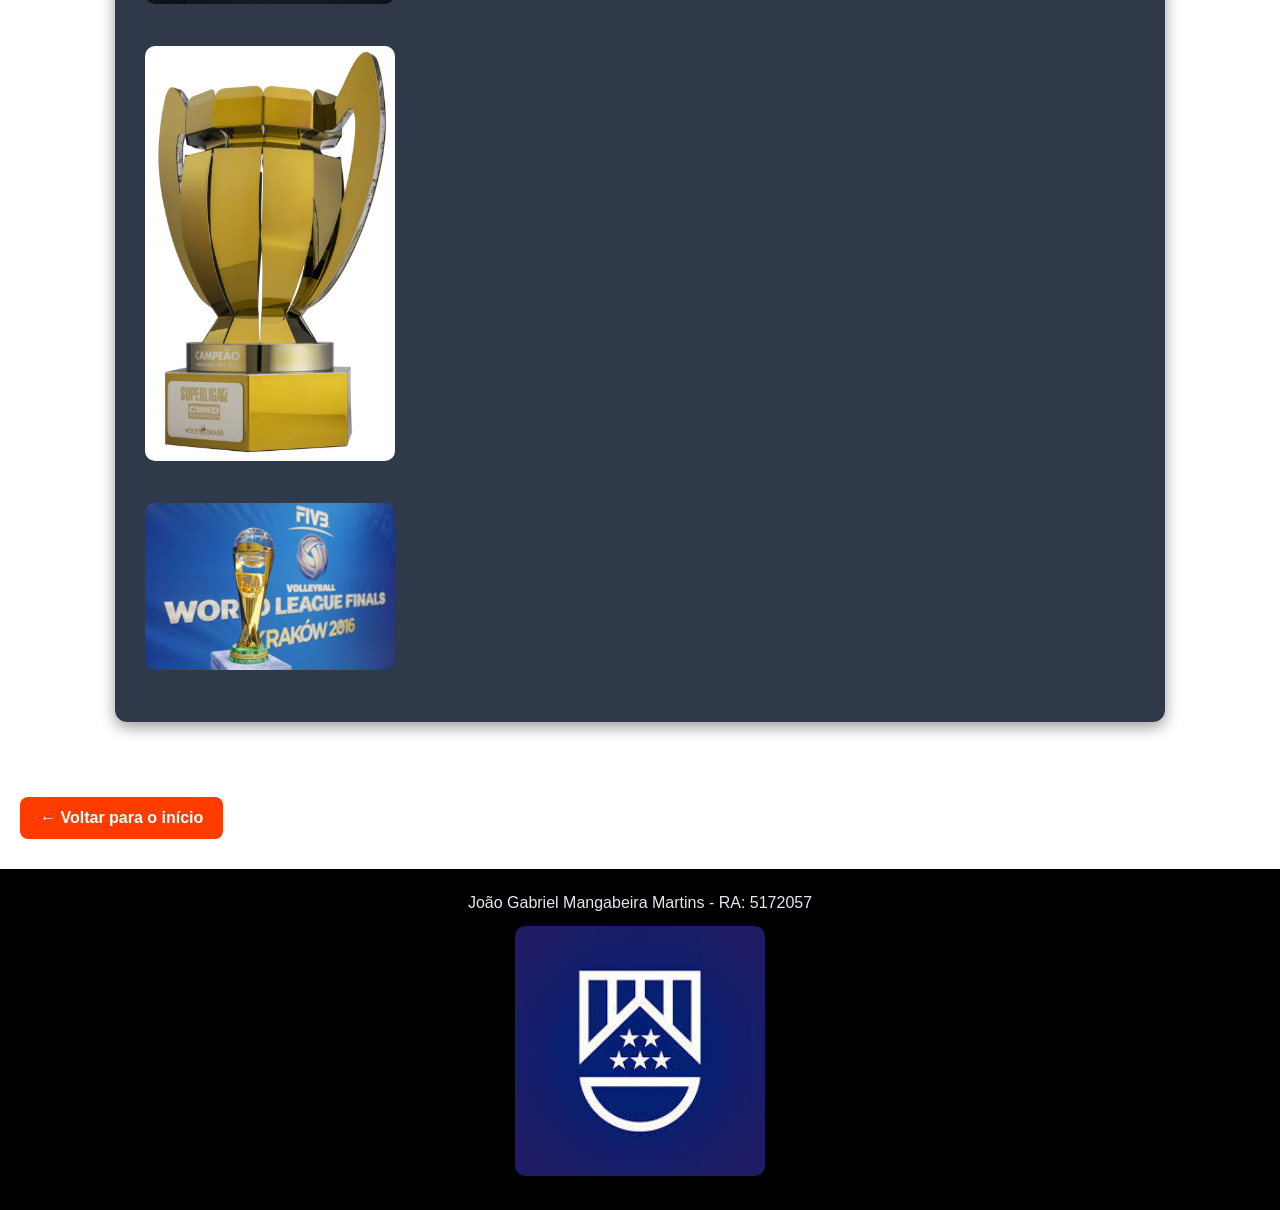
<file: volei.html>
<!DOCTYPE html>
<html lang="pt-br">
<head>

    <script>(function(w,d,s,l,i){w[l]=w[l]||[];w[l].push({'gtm.start':
        new Date().getTime(),event:'gtm.js'});var f=d.getElementsByTagName(s)[0],
        j=d.createElement(s),dl=l!='dataLayer'?'&l='+l:'';j.async=true;j.src=
        'https://www.googletagmanager.com/gtm.js?id='+i+dl;f.parentNode.insertBefore(j,f);
        })(window,document,'script','dataLayer','GTM-KNHQR3X4');
    </script>


    <meta charset="UTF-8">
    <title>Central do Esporte</title>
    <link rel="stylesheet" href="css/estilo.css">
    <link rel="icon" href="imagens/torcedor.jpg">
</head>
<body>
    
    <noscript>
        <iframe src="https://www.googletagmanager.com/ns.html?id=GTM-KNHQR3X4"
            height="0" width="0" style="display:none;visibility:hidden">
        </iframe>
    </noscript>

<header>
    <h1>Vôlei</h1>
    <p>Um esporte dinâmico e muito popular no Brasil</p>
</header>

<nav class="navbar">

    <div class="logo">
        Central do Esporte
    </div>

    <button class="hamburger" id="hamburger">
        ☰
    </button>

    <div class="menu" id="menu">

        <a href="index.html">Início</a>
        <a href="futebol.html">Futebol</a>
        <a href="basquete.html">Basquete</a>
        <a href="volei.html">Vôlei</a>
        <a href="luta.html">Lutas</a>
        <a href="historia.html">História</a>
        <a href="cavaleiros.html">Cavaleiros</a>
        <a href="arqueiros.html">Arco e Flecha</a>
        <a href="xadrez.html">Xadrez</a>
        <a href="contato.html">Contato</a>

    </div>

</nav>

<main>

    <section>
        <h2>Sobre o Vôlei</h2>
        <p>O vôlei é um esporte coletivo jogado entre duas equipes em uma quadra dividida por uma rede. É muito popular no Brasil e exige agilidade, coordenação e trabalho em equipe.</p>
    </section>

    <section>
        <h2>Regras Básicas</h2>
        <ul>
            <li>6 jogadores por time</li>
            <li>Cada equipe pode dar até 3 toques na bola</li>
            <li>Não é permitido segurar a bola</li>
            <li>O jogo é dividido em sets</li>
            <li>Ganha quem vencer mais sets</li>
        </ul>
    </section>

    <section>
        <h2>Fundamentos do Vôlei</h2>
        <ul>
            <li>Saque</li>
            <li>Recepção</li>
            <li>Levantamento</li>
            <li>Ataque (corte)</li>
            <li>Bloqueio</li>
            <li>Defesa</li>
        </ul>
    </section>

    <section>
        <h2>Posições dos Jogadores</h2>
        <ul>
            <li>Levantador</li>
            <li>Ponteiro</li>
            <li>Central</li>
            <li>Oposto</li>
            <li>Líbero</li>
        </ul>
    </section>

    <section>
        <h2>Principais Competições</h2>
        <table border="1">
            <tr>
                <th>Competição</th>
                <th>Região</th>
            </tr>
            <tr>
                <td>Olimpíadas</td>
                <td>Mundial</td>
            </tr>
            <tr>
                <td>Liga das Nações</td>
                <td>Internacional</td>
            </tr>
            <tr>
                <td>Superliga</td>
                <td>Brasil</td>
            </tr>
        </table>
    </section>
<br>
    <section>
        <h2>Galeria</h2>
        <img src="imagens/olimpiadas.jpg" width="250"><br><br>
        <img src="imagens/super liga.jpg" width="250"><br><br>
        <img src="imagens/trofeu da liga de volei.jpg" width="250"><br><br>
    </section>

</main>


<div class="voltar">
    <a href="index.html">← Voltar para o início</a>
</div>

<footer>
    <p>João Gabriel Mangabeira Martins - RA: 5172057</p>
<a href="https://www.uniube.br" target="_blank">
    <img src="imagens/uniube.jpg" alt="Uniube" width="250">
</a>

</footer>

    <script src="js/menu.js"></script>

</body>
</html>
</file>
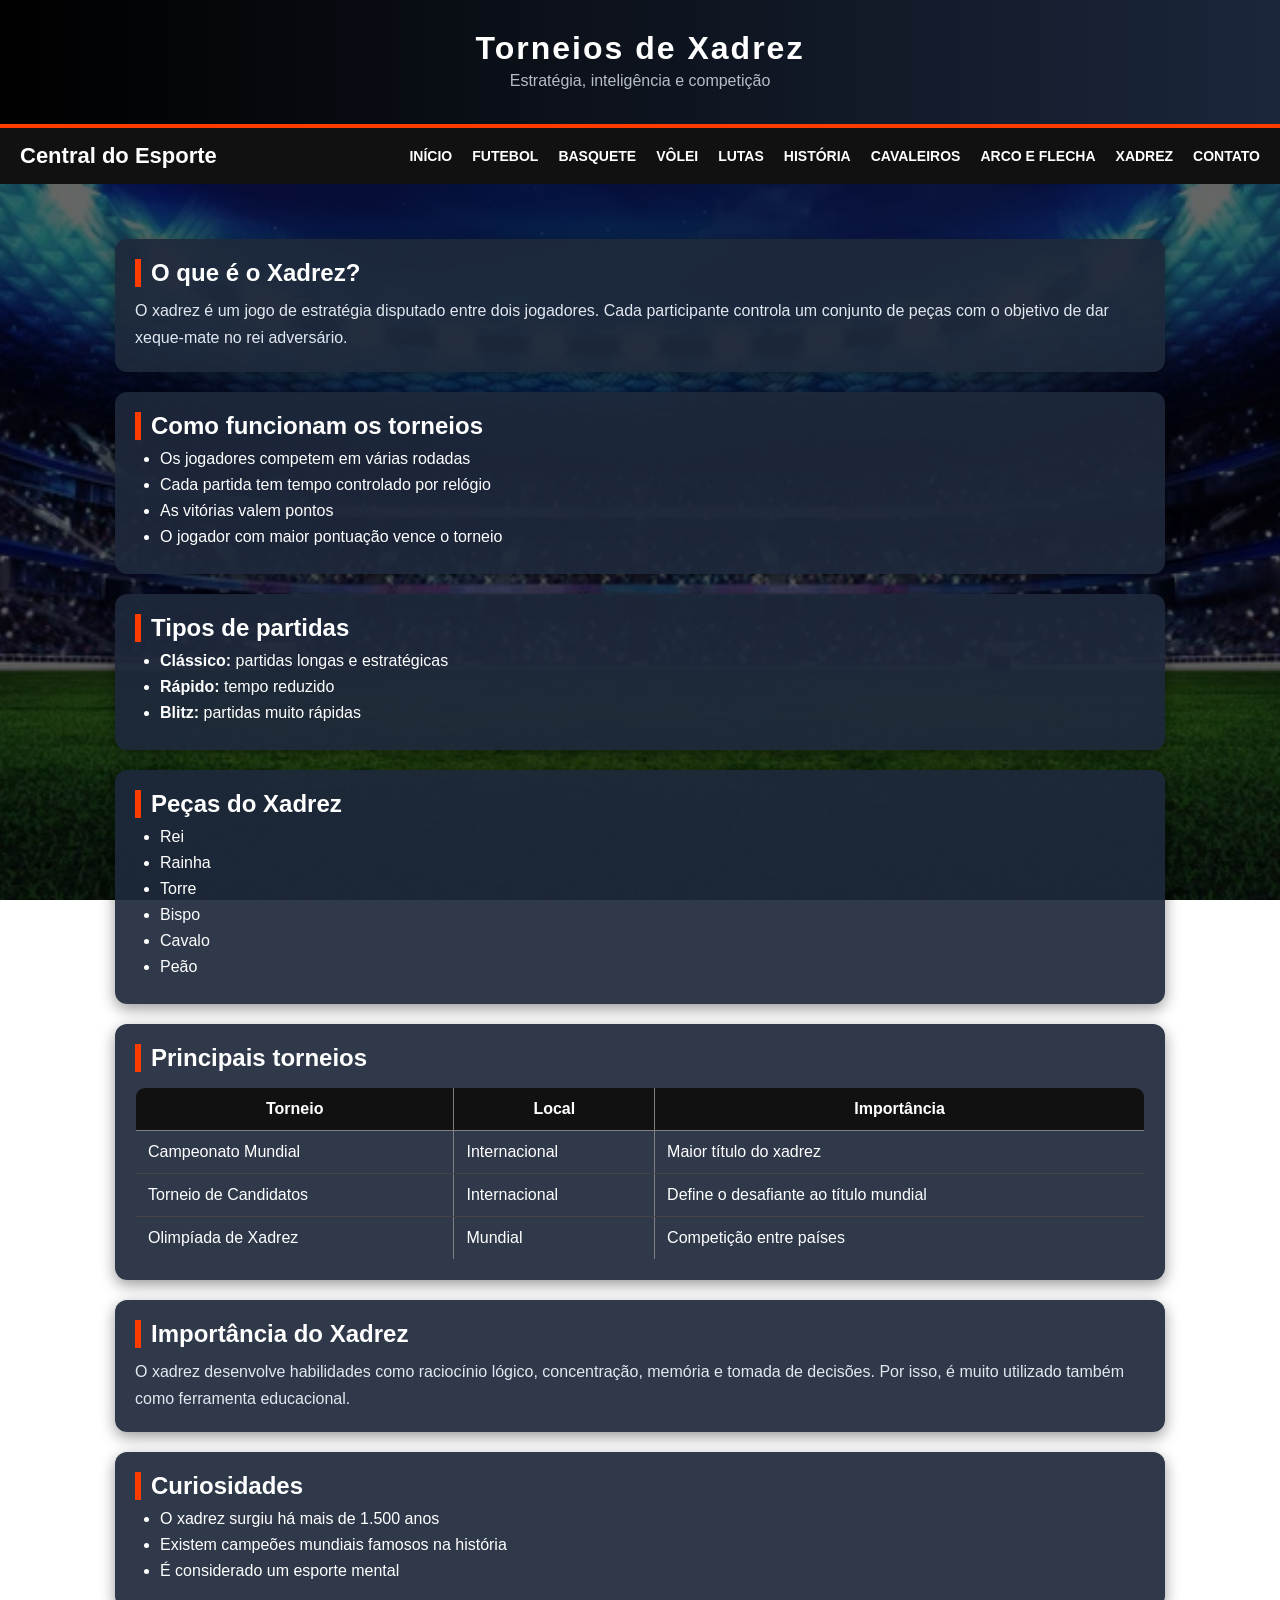
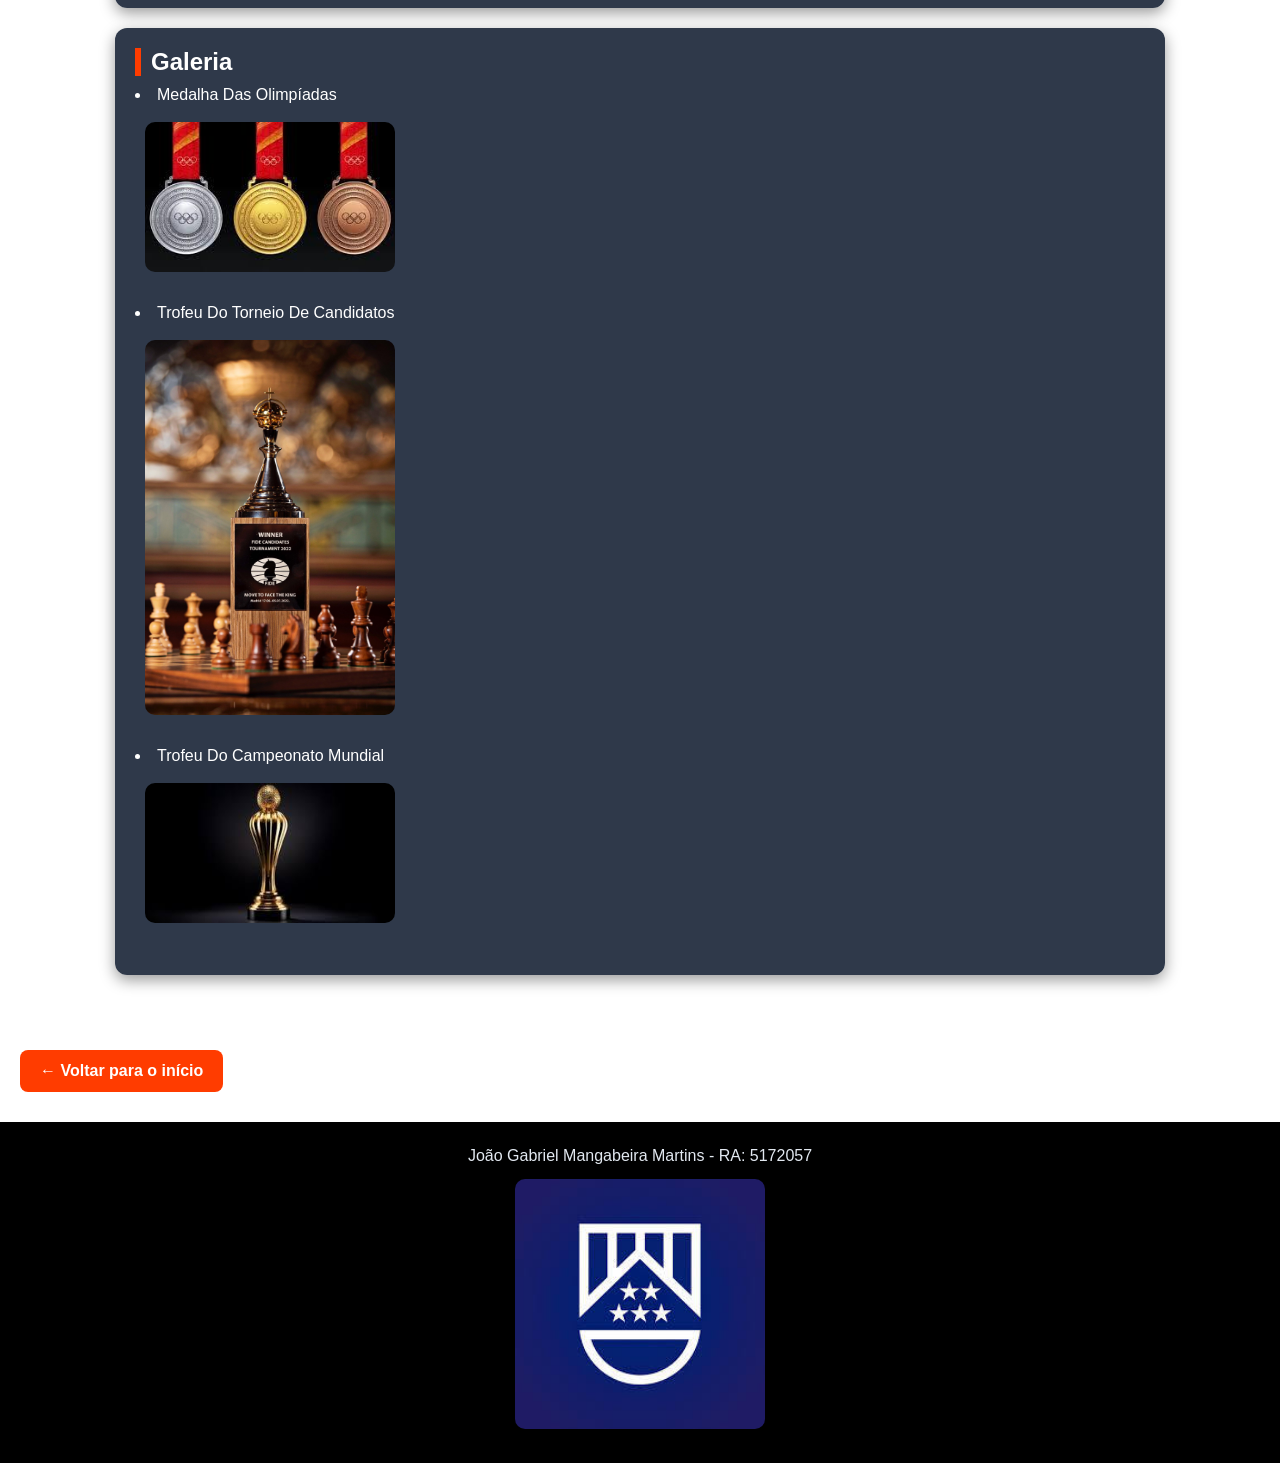
<file: xadrez.html>
<!DOCTYPE html>
<html lang="pt-br">
<head>

    <script>(function(w,d,s,l,i){w[l]=w[l]||[];w[l].push({'gtm.start':
        new Date().getTime(),event:'gtm.js'});var f=d.getElementsByTagName(s)[0],
        j=d.createElement(s),dl=l!='dataLayer'?'&l='+l:'';j.async=true;j.src=
        'https://www.googletagmanager.com/gtm.js?id='+i+dl;f.parentNode.insertBefore(j,f);
        })(window,document,'script','dataLayer','GTM-KNHQR3X4');
    </script>


    <meta charset="UTF-8">
    <title>Central do Esporte</title>
    <link rel="stylesheet" href="css/estilo.css">
    <link rel="icon" href="imagens/torcedor.jpg">
</head>
<body>
    
    <noscript>
        <iframe src="https://www.googletagmanager.com/ns.html?id=GTM-KNHQR3X4"
            height="0" width="0" style="display:none;visibility:hidden">
        </iframe>
    </noscript>

<header>
    <h1>Torneios de Xadrez</h1>
    <p>Estratégia, inteligência e competição</p>
</header>

<nav class="navbar">

    <div class="logo">
        Central do Esporte
    </div>

    <button class="hamburger" id="hamburger">
        ☰
    </button>

    <div class="menu" id="menu">

        <a href="index.html">Início</a>
        <a href="futebol.html">Futebol</a>
        <a href="basquete.html">Basquete</a>
        <a href="volei.html">Vôlei</a>
        <a href="luta.html">Lutas</a>
        <a href="historia.html">História</a>
        <a href="cavaleiros.html">Cavaleiros</a>
        <a href="arqueiros.html">Arco e Flecha</a>
        <a href="xadrez.html">Xadrez</a>
        <a href="contato.html">Contato</a>

    </div>

</nav>

<main>

    <section>
        <h2>O que é o Xadrez?</h2>
        <p>O xadrez é um jogo de estratégia disputado entre dois jogadores. Cada participante controla um conjunto de peças com o objetivo de dar xeque-mate no rei adversário.</p>
    </section>

    <section>
        <h2>Como funcionam os torneios</h2>
        <ul>
            <li>Os jogadores competem em várias rodadas</li>
            <li>Cada partida tem tempo controlado por relógio</li>
            <li>As vitórias valem pontos</li>
            <li>O jogador com maior pontuação vence o torneio</li>
        </ul>
    </section>

    <section>
        <h2>Tipos de partidas</h2>
        <ul>
            <li><strong>Clássico:</strong> partidas longas e estratégicas</li>
            <li><strong>Rápido:</strong> tempo reduzido</li>
            <li><strong>Blitz:</strong> partidas muito rápidas</li>
        </ul>
    </section>

    <section>
        <h2>Peças do Xadrez</h2>
        <ul>
            <li>Rei</li>
            <li>Rainha</li>
            <li>Torre</li>
            <li>Bispo</li>
            <li>Cavalo</li>
            <li>Peão</li>
        </ul>
    </section>

    <section>
        <h2>Principais torneios</h2>

        <table border="1">
            <tr>
                <th>Torneio</th>
                <th>Local</th>
                <th>Importância</th>
            </tr>

            <tr>
                <td>Campeonato Mundial</td>
                <td>Internacional</td>
                <td>Maior título do xadrez</td>
            </tr>

            <tr>
                <td>Torneio de Candidatos</td>
                <td>Internacional</td>
                <td>Define o desafiante ao título mundial</td>
            </tr>

            <tr>
                <td>Olimpíada de Xadrez</td>
                <td>Mundial</td>
                <td>Competição entre países</td>
            </tr>

        </table>
    </section>

    <section>
        <h2>Importância do Xadrez</h2>
        <p>O xadrez desenvolve habilidades como raciocínio lógico, concentração, memória e tomada de decisões. Por isso, é muito utilizado também como ferramenta educacional.</p>
    </section>

    <section>
        <h2>Curiosidades</h2>
        <ul>
            <li>O xadrez surgiu há mais de 1.500 anos</li>
            <li>Existem campeões mundiais famosos na história</li>
            <li>É considerado um esporte mental</li>
        </ul>
    </section>

    <section>
        
        <h2>Galeria</h2>
        <li>Medalha Das Olimpíadas</li>
        <img src="imagens/medalha de olimpiadas.jpg" width="250"><br><br>
        <li>Trofeu Do Torneio De Candidatos</li>
        <img src="imagens/torneio de candidatos.jpg" width="250"><br><br>
        <li>Trofeu Do Campeonato Mundial</li>
        <img src="imagens/trofeu-mundial-de-xadrez.jpg" width="250"><br><br>

    </section>

</main>

<div class="voltar">
    <a href="index.html">← Voltar para o início</a>
</div>


<footer>
    <p>João Gabriel Mangabeira Martins - RA: 5172057</p>
<a href="https://www.uniube.br" target="_blank">
    <img src="imagens/uniube.jpg" alt="Uniube" width="250">
</a>

</footer>

    <script src="js/menu.js"></script>

</body>
</html>
</file>
<file: css/estilo.css>
*{
    margin:0;
    padding:0;
    box-sizing:border-box;
}


:root{
    --cor-primaria:#0d1b2a;
    --cor-secundaria:#1b263b;
    --cor-destaque:#ff3c00;
    --cor-texto:#e2e8f0;
    --cor-branco:#ffffff;

    --fonte-principal:'Segoe UI', Arial, sans-serif;
}


body{
    font-family:var(--fonte-principal);

    background:
    linear-gradient(
        rgba(0,0,0,.6),
        rgba(0,0,0,.6)
    ),
    url('../imagens/estadio.jpg');

    background-size:cover;
    background-position:center;
    background-attachment:fixed;

    color:var(--cor-texto);
}


@keyframes aparecer{

    from{
        opacity:0;
        transform:translateY(-30px);
    }

    to{
        opacity:1;
        transform:translateY(0);
    }
}


header{
    background:
    linear-gradient(
        90deg,
        #000000,
        #1b263b
    );

    color:white;
    padding:30px;
    text-align:center;

    border-bottom:4px solid var(--cor-destaque);

    animation:aparecer 1.5s ease;
}

header h1{
    font-size:32px;
    letter-spacing:2px;
}

header p{
    opacity:.8;
}


.navbar{
    background:#111;

    display:flex;
    justify-content:space-between;
    align-items:center;

    padding:15px 20px;
}

.logo{
    color:white;
    font-size:22px;
    font-weight:bold;
}

.menu{
    display:flex;
    gap:20px;
}

.menu a{
    color:white;
    text-decoration:none;
    font-weight:bold;
    text-transform:uppercase;
    font-size:14px;

    position:relative;

    transition:.3s;
}

.menu a::after{
    content:"";

    width:0;
    height:3px;

    background:var(--cor-destaque);

    position:absolute;
    left:0;
    bottom:-5px;

    transition:.3s;
}

.menu a:hover::after{
    width:100%;
}

.menu a:hover{
    color:var(--cor-destaque);
}

.hamburger{
    display:none;

    background:none;
    border:none;

    color:white;
    font-size:32px;

    cursor:pointer;
}


a{
    color:var(--cor-destaque);
    text-decoration:none;
}

a:hover{
    color:#ff7a50;
}


main{
    max-width:1100px;
    margin:30px auto;
    padding:25px;
}


section{

    background:
    rgba(30,41,59,.92);

    color:white;

    margin-bottom:20px;
    padding:20px;

    border-radius:12px;

    box-shadow:
    0 5px 15px rgba(0,0,0,.4);

    transition:.3s;
}

section:hover{
    transform:translateY(-5px);
}

section h2{
    border-left:6px solid var(--cor-destaque);

    padding-left:10px;

    margin-bottom:10px;
}


p{
    color:#e2e8f0;
    line-height:1.7;
}

ul{
    margin-left:25px;
    margin-top:10px;
}

li{
    margin-bottom:8px;
}


table{
    width:100%;

    border-collapse:collapse;

    margin-top:15px;

    overflow:hidden;

    border-radius:10px;
}

table th{
    background:#111;
    color:white;
    padding:12px;
}

table td{
    padding:12px;
    border-bottom:1px solid #444;
}

table tr:hover{
    background:#1e293b;
}


img{
    border-radius:10px;
    margin:10px;

    transition:.3s;
}

img:hover{
    transform:scale(1.08);
}


.galeria{

    display:flex;
    flex-wrap:wrap;

    justify-content:center;

    gap:20px;
}


.card{

    width:280px;

    background:
    rgba(15,23,42,.95);

    border-radius:12px;

    padding:15px;

    text-align:center;

    transition:.3s;

    box-shadow:
    0 5px 15px rgba(0,0,0,.4);
}

.card:hover{
    transform:translateY(-10px);
}

.card h3{
    color:white;
    margin-bottom:10px;
}

.card p{
    margin-bottom:10px;
}


.voltar{
    margin:20px;
}

.voltar a{

    background:var(--cor-destaque);

    color:white;

    padding:12px 20px;

    border-radius:8px;

    font-weight:bold;

    display:inline-block;

    transition:.3s;
}

.voltar a:hover{
    background:#ff5a2a;
    transform:scale(1.05);
}


footer{

    background:#000;

    color:white;

    text-align:center;

    padding:20px;

    margin-top:30px;
}



@media(max-width:768px){

    header h1{
        font-size:24px;
    }

    main{
        margin:10px;
    }

    img{
        width:100%;
    }

    .hamburger{
        display:block;
    }

    .menu{
        display:none;

        flex-direction:column;

        width:100%;

        margin-top:15px;
    }

    .menu.ativo{
        display:flex;
    }

    .menu a{
        padding:10px;
    }

    .navbar{
        flex-wrap:wrap;
    }

    .card{
        width:100%;
    }
}
</file>
